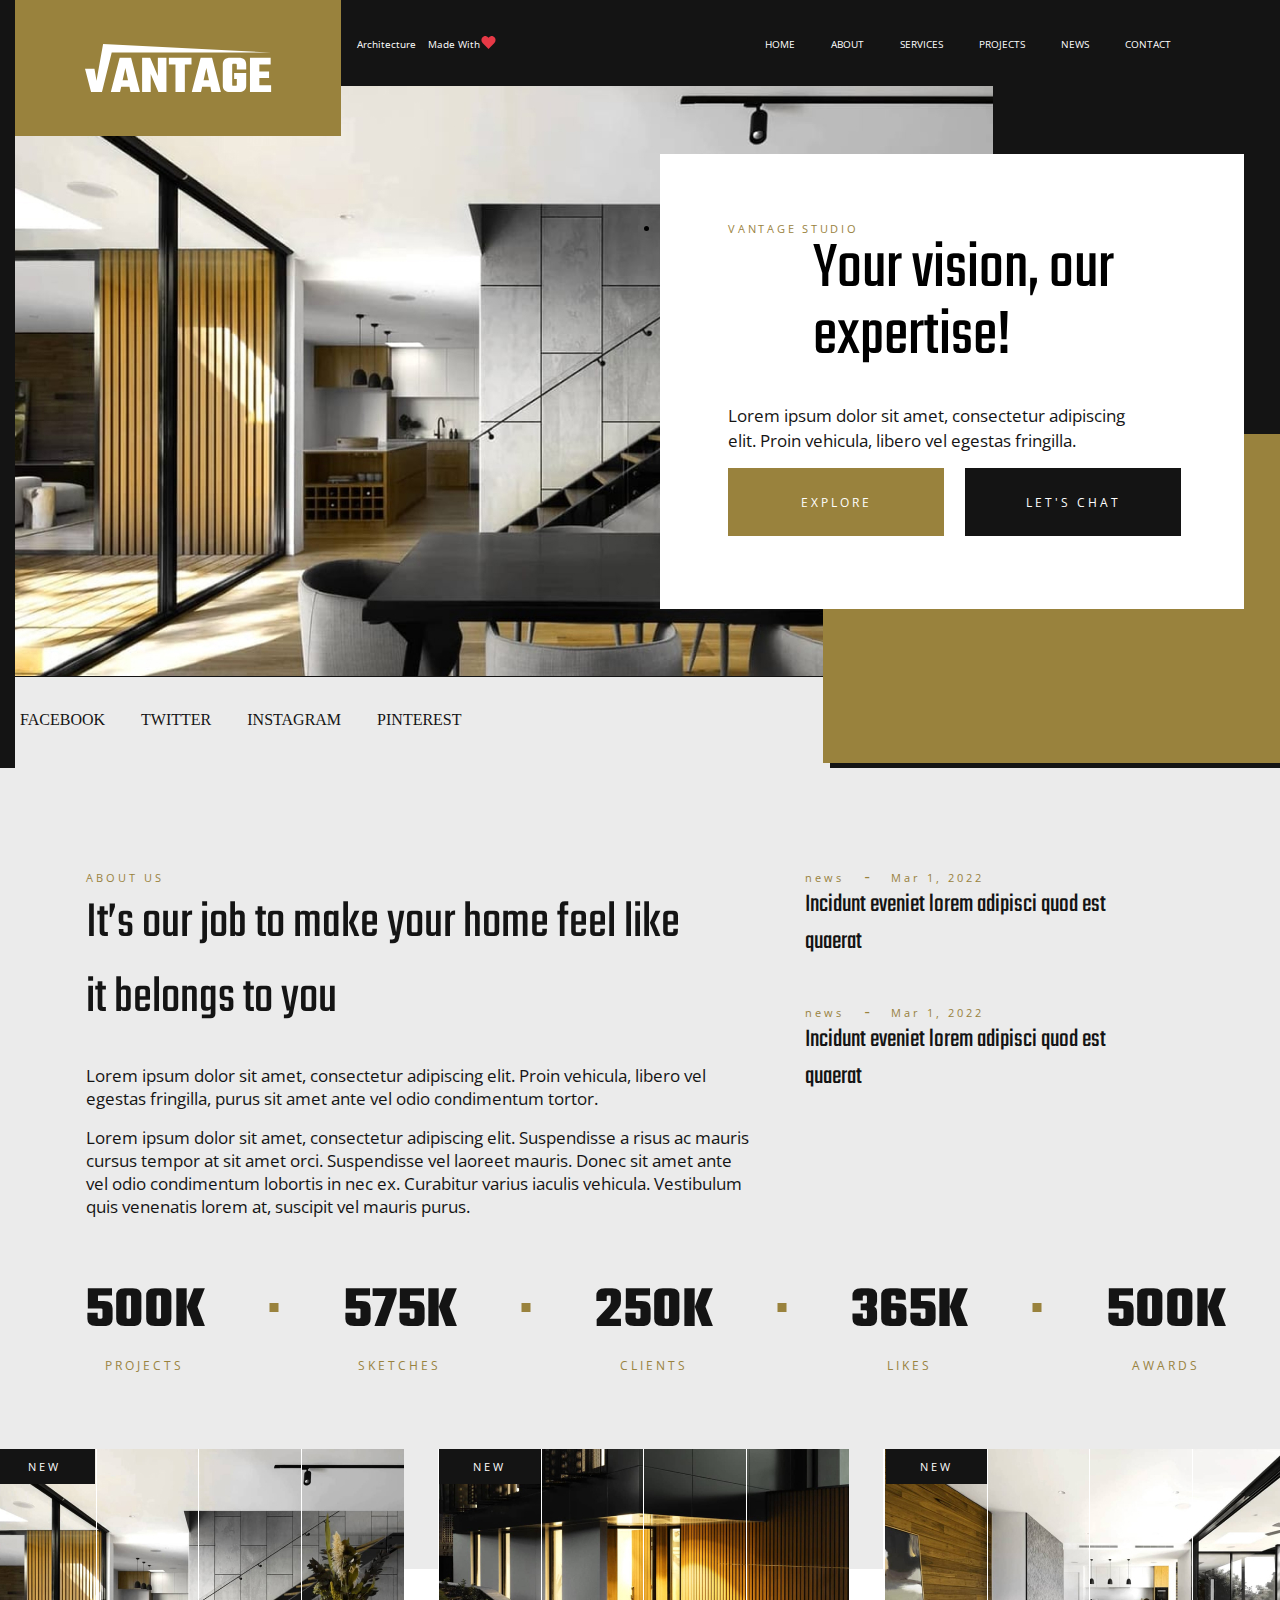
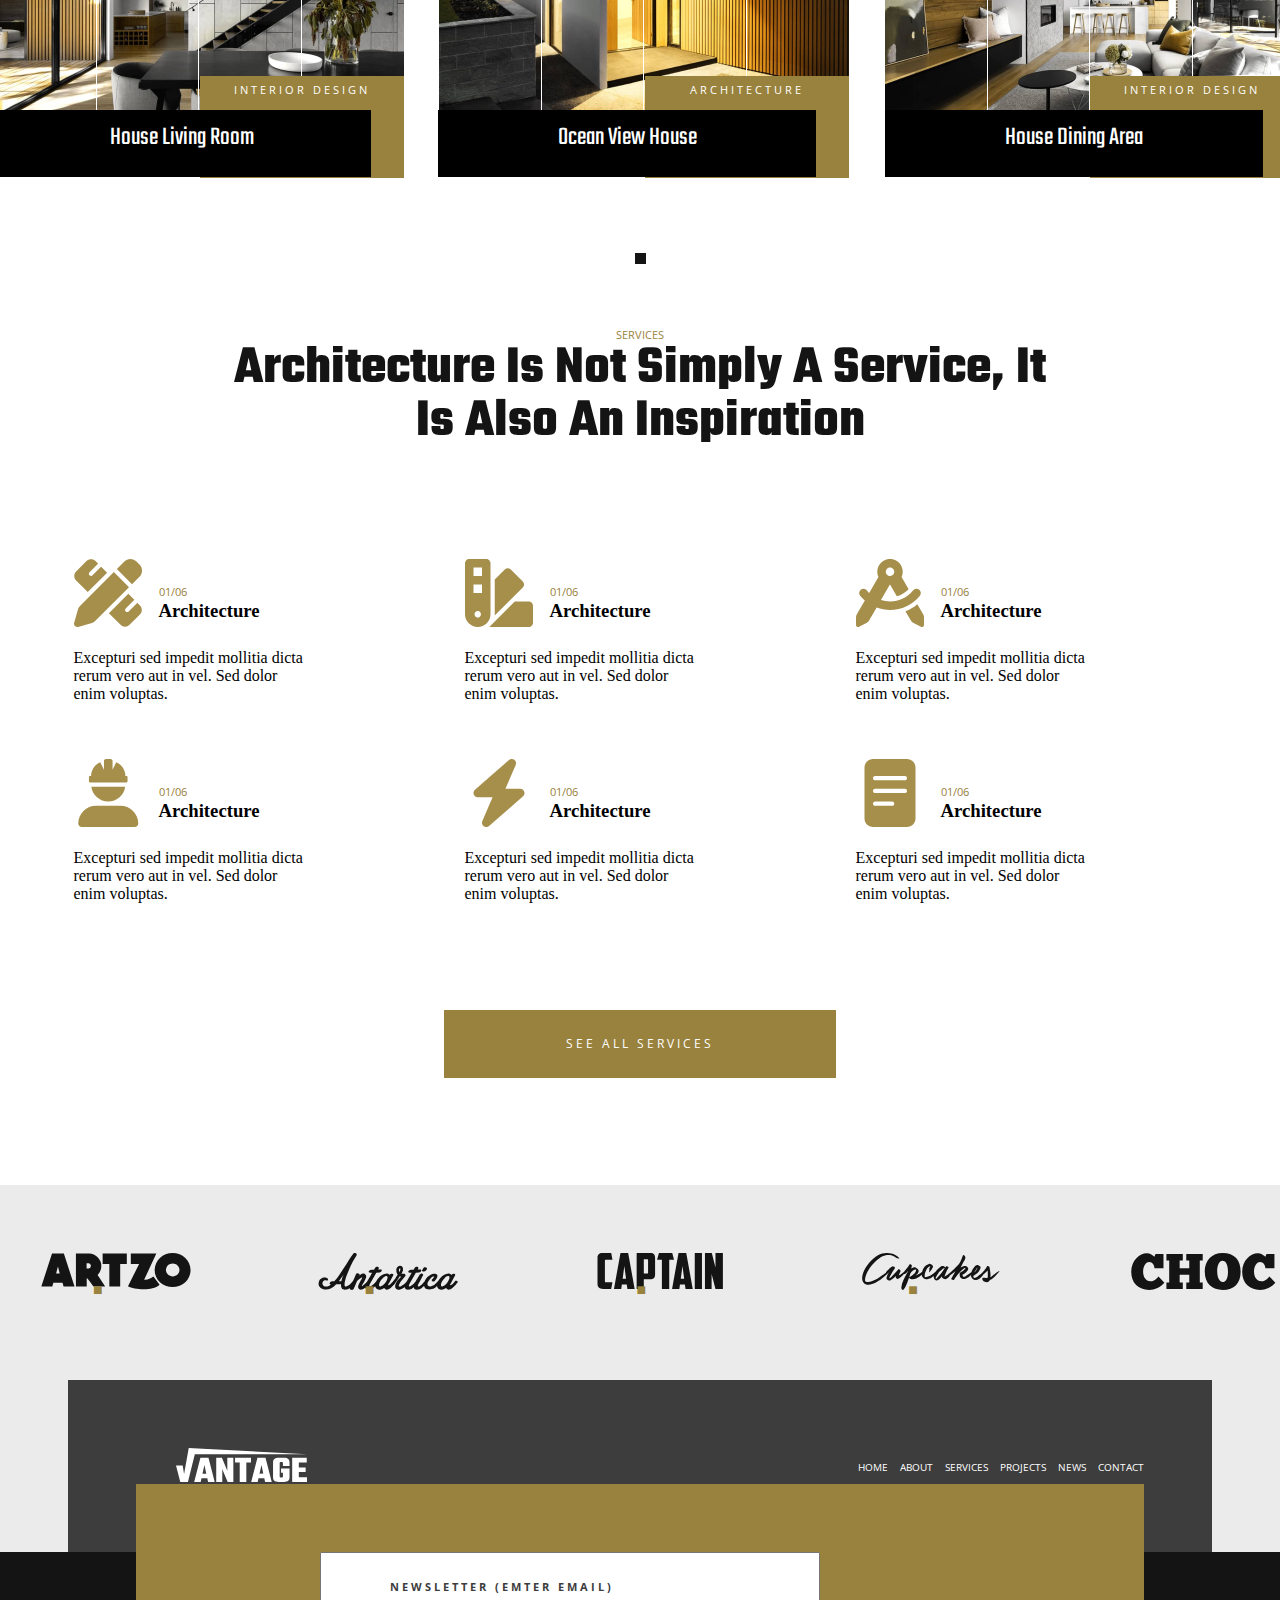
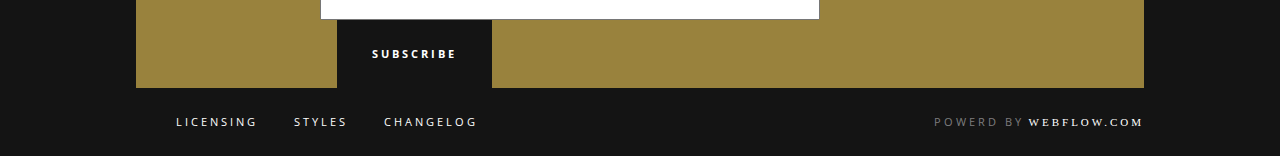
<file: index.html>
<!DOCTYPE html>
<html lang="en">

<head>
    <meta charset="UTF-8">
    <meta name="viewport" content="width=device-width, initial-scale=1.0">
    <link rel="preconnect" href="https://fonts.googleapis.com">
    <link rel="preconnect" href="https://fonts.gstatic.com" crossorigin>
    <link href="https://fonts.googleapis.com/css2?family=Open+Sans:ital,wght@0,300..800;1,300..800&display=swap"
        rel="stylesheet">
    <link rel="preconnect" href="https://fonts.googleapis.com">
    <link rel="preconnect" href="https://fonts.gstatic.com" crossorigin>
    <link href="https://fonts.googleapis.com/css2?family=Teko:wght@300..700&display=swap" rel="stylesheet">
    <link rel="stylesheet" href="style.css">
    <title>Vantage</title>
</head>

<body>
    <header>
        <svg class="vantage">
            <use href="symbol-defs.svg#icon-vantage"></use>
        </svg>
        <nav class="nav-h">
            <ul class="ul-h">
                <li><a href="">Architecture</a></li>
                <li><a href="">Made With</a>
                    <svg class="heart">
                        <use href="symbol-defs.svg#icon-heart"></use>
                    </svg>
                </li>
            </ul>
            <ul class="ul-h ul-h-2">
                <li><a href="">HOME</a></li>
                <li><a href="#about">ABOUT</a></li>
                <li><a href="#s-service">SERVICES</a></li>
                <li><a href="">PROJECTS</a></li>
                <li><a href="">NEWS</a></li>
                <li><a href="">CONTACT</a></li>
            </ul>
        </nav>
    </header>
    <main>
        <section class="s-home">
            <div>
                <div class="home-b"></div>
                <ul class="home-card">
                    <li class="white-card">
                        <p>VANTAGE STUDIO</p>
                        <h3>Your vision, our <br> expertise!</h3>
                        <p>Lorem ipsum dolor sit amet, consectetur adipiscing <br> elit. Proin vehicula, libero vel
                            egestas
                            fringilla.</p>
                        <button>EXPLORE</button>
                        <button>LET'S CHAT</button>
                    </li>
                    <li class="brown-card"></li>
                </ul>
                <ul class="ul-s-home">
                    <li><a href="">FACEBOOK</a></li>
                    <li><a href="">TWITTER</a></li>
                    <li><a href="">INSTAGRAM</a></li>
                    <li><a href="">PINTEREST</a></li>
                </ul>
            </div>
        </section>
        <section class="s-article">
            <div class="box-sa">
                <a href="" id="about">about us</a>
                <h2>It’s our job to make your home feel like <br> it belongs to you</h2>
                <p>Lorem ipsum dolor sit amet, consectetur adipiscing elit. Proin vehicula, libero vel <br> egestas
                    fringilla, purus sit amet ante vel odio condimentum tortor.</p>
                <p>Lorem ipsum dolor sit amet, consectetur adipiscing elit. Suspendisse a risus ac mauris <br> cursus
                    tempor at sit amet orci. Suspendisse vel laoreet mauris. Donec sit amet ante <br> vel odio
                    condimentum lobortis in nec ex. Curabitur varius iaculis vehicula. Vestibulum <br> quis venenatis
                    lorem at, suscipit vel mauris purus.</p>
                <ul class="number-item">
                    <li class="number-li">
                        <p>500K</p>
                        <p>projects</p>
                    </li>
                    <li class="number-li">
                        <p>575K</p>
                        <p>sketches</p>
                    </li>
                    <li class="number-li">
                        <p>250K</p>
                        <p>clients</p>
                    </li>
                    <li class="number-li">
                        <p>365K</p>
                        <p>likes</p>
                    </li>
                    <li>
                        <p>500K</p>
                        <p>awards</p>
                    </li>
                </ul>
            </div>
            <div>
                <ul class="card-sa">
                    <li><a href="">news</a>
                        <span>-</span>
                        <a href="">Mar 1, 2022</a>
                    </li>
                    <li>
                        <p>Incidunt eveniet lorem adipisci quod est <br> quaerat</p>
                    </li>
                </ul>
                <ul class="card-sa">
                    <li><a href="">news</a>
                        <span>-</span>
                        <a href="">Mar 1, 2022</a>
                    </li>
                    <li>
                        <p>Incidunt eveniet lorem adipisci quod est <br> quaerat</p>
                    </li>
                </ul>
            </div>
        </section>
        <section class="s-design">
            <ul class="design">
                <li class="design-li">
                    <p>new</p>
                    <p>Interior Design</p>
                    <h2>House Living Room</h2>
                </li>
                <li class="design-li">
                    <p>new</p>
                    <p>Architecture</p>
                    <h2>Ocean View House</h2>
                </li>
                <li class="design-li">
                    <p>new</p>
                    <p>Interior Design</p>
                    <h2>House Dining Area</h2>
                </li>
            </ul>
        </section>
        <div class="kybic"></div>
        <section class="s-service" id="s-service">
            <p>services</p>
            <h2>Architecture is not simply a service, it <br> is also an inspiration</h2>
            <ul class="secvices">
                <li class="services-card">
                    <svg>
                        <use href="symbol-defs.svg#icon-1"></use>
                    </svg>
                    <p>01/06</p>
                    <h3>Architecture</h3>
                    <p>Excepturi sed impedit mollitia dicta <br> rerum vero aut in vel. Sed dolor <br> enim voluptas.
                    </p>
                </li>
                <li class="services-card">
                    <svg>
                        <use href="symbol-defs.svg#icon-2"></use>
                    </svg>
                    <p>01/06</p>
                    <h3>Architecture</h3>
                    <p>Excepturi sed impedit mollitia dicta <br> rerum vero aut in vel. Sed dolor <br> enim voluptas.
                    </p>
                </li>
                <li class="services-card">
                    <svg>
                        <use href="symbol-defs.svg#icon-3"></use>
                    </svg>
                    <p>01/06</p>
                    <h3>Architecture</h3>
                    <p>Excepturi sed impedit mollitia dicta <br> rerum vero aut in vel. Sed dolor <br> enim voluptas.
                    </p>
                </li>
            </ul>
            <ul class="secvices">
                <li class="services-card">
                    <svg>
                        <use href="symbol-defs.svg#icon-4"></use>
                    </svg>
                    <p>01/06</p>
                    <h3>Architecture</h3>
                    <p>Excepturi sed impedit mollitia dicta <br> rerum vero aut in vel. Sed dolor <br> enim voluptas.
                    </p>
                </li>
                <li class="services-card">
                    <svg>
                        <use href="symbol-defs.svg#icon-5"></use>
                    </svg>
                    <p>01/06</p>
                    <h3>Architecture</h3>
                    <p>Excepturi sed impedit mollitia dicta <br> rerum vero aut in vel. Sed dolor <br> enim voluptas.
                    </p>
                </li>
                <li class="services-card">
                    <svg>
                        <use href="symbol-defs.svg#icon-6"></use>
                    </svg>
                    <p>01/06</p>
                    <h3>Architecture</h3>
                    <p>Excepturi sed impedit mollitia dicta <br> rerum vero aut in vel. Sed dolor <br> enim voluptas.
                    </p>
                </li>
            </ul>
            <div class="box-button">
                <button class="all-customers">see all services</button>
            </div>
        </section>
        <section class="s-customers">
            <nav>
                <ul class="ul-sponsor">
                    <li class="sponsor-li">
                        <svg class="svg-sponsor">
                            <use href="symbol-defs.svg#icon-customer-1"></use>
                        </svg>
                    </li>
                    <li class="sponsor-li">
                        <svg class="svg-sponsor">
                            <use href="symbol-defs.svg#icon-customer-2"></use>
                        </svg>
                    </li>
                    <li class="sponsor-li">
                        <svg class="svg-sponsor">
                            <use href="symbol-defs.svg#icon-customer-3"></use>
                        </svg>
                    </li>
                    <li class="sponsor-li">
                        <svg class="svg-sponsor">
                            <use href="symbol-defs.svg#icon-customer-4"></use>
                        </svg>
                    </li>
                    <li>
                        <svg class="svg-sponsor">
                            <use href="symbol-defs.svg#icon-customer-5"></use>
                        </svg>
                    </li>
                </ul>
            </nav>
        </section>
    </main>
    <footer>
        <section class="s-nav">
            <ul>
                <li class="name-li">
                    <svg class="li-vantage">
                        <use href="symbol-defs.svg#icon-vantage"></use>
                    </svg>
                </li>
                <nav class="f-nav">
                    <ul class="ul-f">
                        <li><a href="">HOME</a></li>
                        <li><a href="#about">ABOUT</a></li>
                        <li><a href="#s-service">SERVICES</a></li>
                        <li><a href="">PROJECTS</a></li>
                        <li><a href="">NEWS</a></li>
                        <li><a href="">CONTACT</a></li>
                    </ul>
                </nav>
            </ul>
        </section>
        <section class="s-email">
            <ul>
                <li>
                    <label for="email">
                    <input type="email" class="email" placeholder="Newsletter (Emter Email)" required>
                    <button class="email-button">Subscribe</button>
                </li>
            </ul>
        </section>
        <section class="s-author">
            <ul class="author-ul">
                <li><a href="">licensing</a></li>
                <li><a href="">styles</a></li>
                <li><a href="">changelog</a></li>
            </ul>
            <ul class="powered">
                <li><p>powerd by</p></li>
                <li><a href="https://webflow.com/">webflow.com</a></li>
            </ul>
        </section>
    </footer>
</body>

</html>
</file>
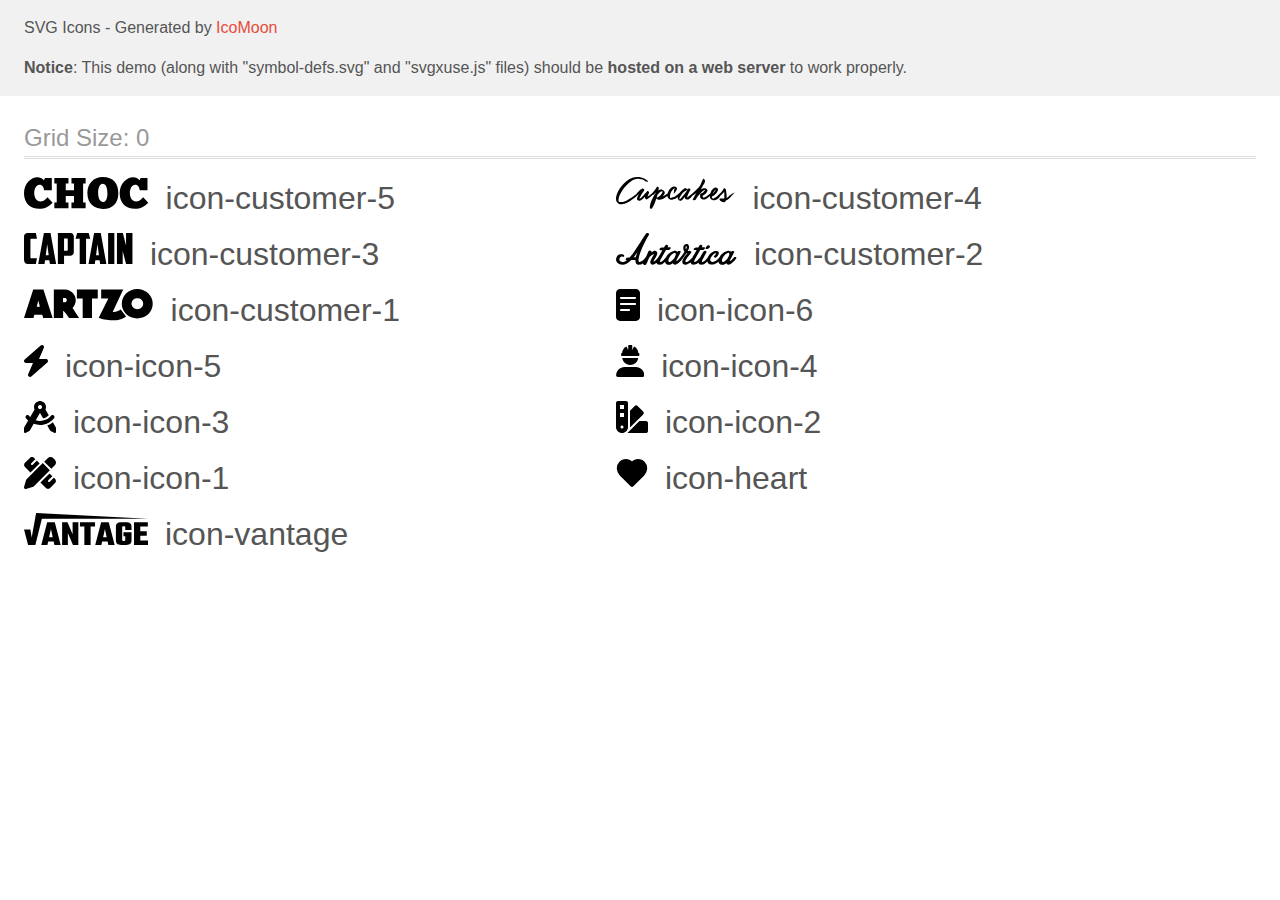
<file: icomoon (3)/demo-external-svg.html>
<!doctype html>
<html>
<head>
    <title>IcoMoon - SVG Icons</title>
    <meta charset="utf-8">
    <meta name="viewport" content="width=device-width, initial-scale=1">
    <link rel="stylesheet" href="demo-files/demo.css">
    <link rel="stylesheet" href="style.css">
</head>
<body>
<header class="bgc1 clearfix">
<div class="mhl">
    <p>SVG Icons - Generated by <a href="https://icomoon.io/app">IcoMoon</a></p><p><strong>Notice</strong>: This demo (along with "symbol-defs.svg" and "svgxuse.js" files) should be <b>hosted on a web server</b> to work properly.</p>
</div>
</header>
    <div class="clearfix mhl ptl">
        <h1 class="mvm mtn fgc1">Grid Size: 0</h1>
        <div class="glyph fs1">
            <div class="clearfix pbs">
                <svg class="icon icon-customer-5"><use xlink:href="symbol-defs.svg#icon-customer-5"></use></svg><span class="name"> icon-customer-5</span>
            </div>
        </div>
        <div class="glyph fs1">
            <div class="clearfix pbs">
                <svg class="icon icon-customer-4"><use xlink:href="symbol-defs.svg#icon-customer-4"></use></svg><span class="name"> icon-customer-4</span>
            </div>
        </div>
        <div class="glyph fs1">
            <div class="clearfix pbs">
                <svg class="icon icon-customer-3"><use xlink:href="symbol-defs.svg#icon-customer-3"></use></svg><span class="name"> icon-customer-3</span>
            </div>
        </div>
        <div class="glyph fs1">
            <div class="clearfix pbs">
                <svg class="icon icon-customer-2"><use xlink:href="symbol-defs.svg#icon-customer-2"></use></svg><span class="name"> icon-customer-2</span>
            </div>
        </div>
        <div class="glyph fs1">
            <div class="clearfix pbs">
                <svg class="icon icon-customer-1"><use xlink:href="symbol-defs.svg#icon-customer-1"></use></svg><span class="name"> icon-customer-1</span>
            </div>
        </div>
        <div class="glyph fs1">
            <div class="clearfix pbs">
                <svg class="icon icon-icon-6"><use xlink:href="symbol-defs.svg#icon-icon-6"></use></svg><span class="name"> icon-icon-6</span>
            </div>
        </div>
        <div class="glyph fs1">
            <div class="clearfix pbs">
                <svg class="icon icon-icon-5"><use xlink:href="symbol-defs.svg#icon-icon-5"></use></svg><span class="name"> icon-icon-5</span>
            </div>
        </div>
        <div class="glyph fs1">
            <div class="clearfix pbs">
                <svg class="icon icon-icon-4"><use xlink:href="symbol-defs.svg#icon-icon-4"></use></svg><span class="name"> icon-icon-4</span>
            </div>
        </div>
        <div class="glyph fs1">
            <div class="clearfix pbs">
                <svg class="icon icon-icon-3"><use xlink:href="symbol-defs.svg#icon-icon-3"></use></svg><span class="name"> icon-icon-3</span>
            </div>
        </div>
        <div class="glyph fs1">
            <div class="clearfix pbs">
                <svg class="icon icon-icon-2"><use xlink:href="symbol-defs.svg#icon-icon-2"></use></svg><span class="name"> icon-icon-2</span>
            </div>
        </div>
        <div class="glyph fs1">
            <div class="clearfix pbs">
                <svg class="icon icon-icon-1"><use xlink:href="symbol-defs.svg#icon-icon-1"></use></svg><span class="name"> icon-icon-1</span>
            </div>
        </div>
        <div class="glyph fs1">
            <div class="clearfix pbs">
                <svg class="icon icon-heart"><use xlink:href="symbol-defs.svg#icon-heart"></use></svg><span class="name"> icon-heart</span>
            </div>
        </div>
        <div class="glyph fs1">
            <div class="clearfix pbs">
                <svg class="icon icon-vantage"><use xlink:href="symbol-defs.svg#icon-vantage"></use></svg><span class="name"> icon-vantage</span>
            </div>
        </div>
  </div>
<script defer src="svgxuse.js"></script>
</body>
</html>
</file>
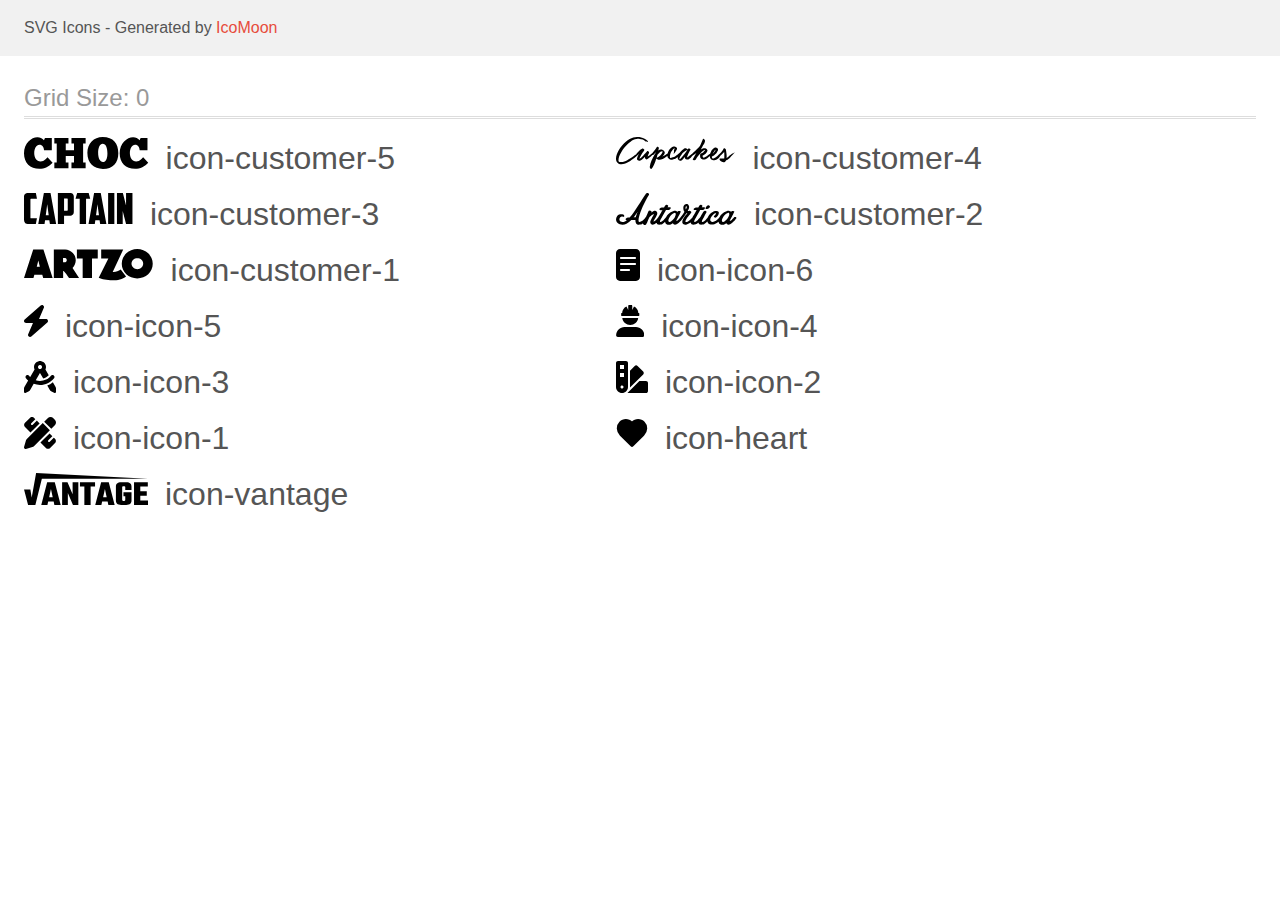
<file: icomoon (3)/demo.html>
<!doctype html>
<html>
<head>
    <title>IcoMoon - SVG Icons</title>
    <meta charset="utf-8">
    <meta name="viewport" content="width=device-width, initial-scale=1">
    <link rel="stylesheet" href="demo-files/demo.css">
    <link rel="stylesheet" href="style.css">
</head>
<body>
<svg aria-hidden="true" style="position: absolute; width: 0; height: 0; overflow: hidden;" version="1.1" xmlns="http://www.w3.org/2000/svg" xmlns:xlink="http://www.w3.org/1999/xlink">
<defs>
<symbol id="icon-customer-5" viewBox="0 0 125 32">
<path d="M28.675 25.78c-1.651 1.89-3.685 3.413-5.967 4.469s-4.763 1.622-7.28 1.661c-9.267 0-15.428-5.91-15.428-15.61 0-10 7.558-16 13.287-16 1.281-0.067 2.56 0.17 3.731 0.692s2.2 1.313 3.003 2.308l1.005-2.43h6.865v12.3h-7.789c-0.131-2.82-1.528-5.47-4.634-5.47s-5.196 3.87-5.196 8.6c0 4.31 2.231 8.18 6.382 8.18 3.669 0 6.553-3.83 6.945-4.26l5.076 5.56zM44.596 0.83v5.74h-2.714v6.56h8.302v-6.56h-2.573v-5.74h14.202v5.74h-2.513v18.91h2.513v5.74h-14.202v-5.74h2.573v-6.57h-8.302v6.57h2.714v5.74h-14.172v-5.74h2.412v-18.91h-2.412v-5.74h14.172zM63.562 15.83c0-9.35 6.302-15.83 15.348-15.83 10.715 0 15.7 6.39 15.7 16.17s-5.518 15.83-15.398 15.83c-9.136 0-15.649-5.26-15.649-16.13v-0.040zM83.664 16.13c0-5.26-1.437-9.47-4.804-9.47-2.674 0-4.503 3.78-4.503 9.17 0 5.7 2.010 9.3 4.845 9.3s4.473-3.56 4.473-8.96l-0.010-0.040zM124.632 25.78c-1.651 1.89-3.685 3.413-5.967 4.469s-4.763 1.622-7.28 1.661c-9.267 0-15.428-5.91-15.428-15.61 0-10 7.559-16 13.288-16 1.282-0.067 2.56 0.17 3.731 0.692s2.2 1.313 3.004 2.308l1.005-2.43h6.865v12.3h-7.83c-0.131-2.82-1.528-5.47-4.633-5.47s-5.197 3.87-5.197 8.6c0 4.31 2.232 8.18 6.382 8.18 3.669 0 6.553-3.83 6.946-4.26l5.116 5.56z"></path>
</symbol>
<symbol id="icon-customer-4" viewBox="0 0 120 32">
<path d="M31.876 4.068c0.281 0.31 0.362 0.55 0.251 0.73s-0.352 0.16-0.713 0c-0.348-0.183-0.732-0.289-1.125-0.31-0.343 0.007-0.677-0.115-0.934-0.34-0.728-0.721-1.601-1.28-2.562-1.64-0.994-0.382-2.041-0.611-3.105-0.68-1.067-0.080-2.14-0.030-3.195 0.15-0.98 0.157-1.936 0.439-2.844 0.84-1.073 0.499-2.085 1.12-3.015 1.85-1.178 0.878-2.293 1.837-3.336 2.87-1.161 1.116-2.248 2.305-3.256 3.56-1.020 1.286-1.947 2.643-2.773 4.060-0.803 1.333-1.475 2.74-2.010 4.2-0.475 1.318-0.739 2.701-0.784 4.1-0.021 0.338 0.075 0.673 0.271 0.95 0.184 0.232 0.427 0.411 0.703 0.52 0.304 0.109 0.622 0.173 0.945 0.19 0.305 0.015 0.61 0.015 0.914 0 1.030-0.106 2.042-0.338 3.015-0.69 1.016-0.357 2.006-0.781 2.964-1.27 0.978-0.5 1.902-1.030 2.773-1.59 0.884-0.55 1.688-1.090 2.412-1.61s1.367-1 1.919-1.39 0.955-0.7 1.236-0.88c0.42-0.304 0.889-0.534 1.387-0.68 0.358-0.045 0.701-0.168 1.005-0.36l1.286-0.82c0.301-0.17 0.482-0.22 0.533-0.15s0 0.23-0.261 0.46c-1.075 1.14-2.201 2.23-3.376 3.25s-2.371 2-3.587 3c-0.74 0.577-1.508 1.118-2.301 1.62-0.914 0.591-1.86 1.132-2.834 1.62-0.977 0.483-1.984 0.904-3.015 1.26-0.913 0.324-1.874 0.497-2.844 0.51-0.89 0.032-1.778-0.125-2.603-0.46-0.68-0.285-1.278-0.736-1.738-1.31-0.456-0.559-0.797-1.201-1.005-1.89-0.194-0.714-0.285-1.451-0.271-2.19 0.048-1.478 0.34-2.937 0.864-4.32 0.563-1.565 1.283-3.069 2.15-4.49 0.919-1.512 1.961-2.947 3.115-4.29 1.141-1.328 2.38-2.568 3.708-3.71 1.193-1.024 2.478-1.938 3.839-2.73 1.133-0.701 2.366-1.227 3.658-1.56 1.241-0.257 2.501-0.404 3.768-0.44 2.626-0.084 5.232 0.49 7.577 1.67 1.195 0.608 2.276 1.416 3.195 2.39zM20.481 19.118c-0.199 0.178-0.411 0.342-0.633 0.49-0.090 0-0.131 0-0.121-0.050 0.037-0.136 0.091-0.267 0.161-0.39 0.079-0.139 0.149-0.283 0.211-0.43 0.188-0.461 0.326-0.94 0.412-1.43 0.033-0.369 0.181-0.718 0.422-1l0.734-0.86c0.332-0.39 0.724-0.82 1.186-1.28 0.491-0.483 1.008-0.941 1.547-1.37 0.554-0.438 1.149-0.819 1.779-1.14 0.123-0.065 0.257-0.103 0.396-0.114s0.277 0.008 0.408 0.054c0.29 0.084 0.562 0.22 0.804 0.4 0.219 0.163 0.401 0.371 0.533 0.61 0.056 0.085 0.085 0.184 0.085 0.285s-0.030 0.2-0.085 0.285c-0.339 0.631-0.715 1.242-1.125 1.83-0.502 0.7-1.005 1.44-1.497 2.23s-0.945 1.59-1.357 2.4c-0.368 0.714-0.648 1.469-0.834 2.25 0.7-0.398 1.353-0.871 1.949-1.41 0.683-0.61 1.357-1.28 2.010-2s1.316-1.46 2.010-2.21l1.779-2.080c0.071-0.104 0.174-0.183 0.294-0.222s0.25-0.039 0.369 0.002c0.277 0.078 0.53 0.226 0.734 0.43 0.214 0.222 0.375 0.488 0.472 0.78 0.055 0.126 0.084 0.262 0.084 0.4s-0.029 0.274-0.084 0.4c-0.6 1.139-1.075 2.339-1.417 3.58 0.856-0.5 1.678-1.054 2.462-1.66 0.794-0.61 1.417-1.080 1.879-1.41 0.14-0.096 0.292-0.173 0.452-0.23l0.502-0.15c0.209-0.063 0.414-0.14 0.613-0.23 0.234-0.1 0.516-0.24 0.844-0.42 0.432-0.23 0.663-0.3 0.683-0.23s-0.11 0.27-0.422 0.57c-0.563 0.56-1.156 1.16-1.799 1.79s-1.286 1.25-1.949 1.85c-0.663 0.6-1.316 1.16-2.010 1.68-0.56 0.469-1.166 0.881-1.809 1.23-0.091 0.055-0.194 0.089-0.3 0.099s-0.213-0.003-0.313-0.039c-0.236-0.064-0.46-0.166-0.663-0.3-0.21-0.132-0.394-0.301-0.543-0.5-0.128-0.156-0.202-0.349-0.211-0.55-0.040-0.406-0.033-0.816 0.020-1.22-0.663 0.69-1.357 1.34-2.080 2-0.763 0.643-1.576 1.225-2.432 1.74-0.281 0.134-0.595 0.186-0.904 0.15-0.403-0.029-0.801-0.106-1.186-0.23-0.365-0.124-0.705-0.31-1.005-0.55-0.138-0.114-0.249-0.258-0.324-0.421s-0.112-0.34-0.108-0.519c-0.025-0.437 0.033-0.875 0.171-1.29 0.151-0.486 0.329-0.963 0.533-1.43 0.221-0.5 0.462-1 0.734-1.47l0.744-1.37c-0.482 0.46-0.955 0.91-1.417 1.37s-0.955 0.92-1.387 1.3zM39.915 15.268c-0.633 0.74-1.226 1.38-1.728 1.94-0.32 0.408-0.754 0.714-1.246 0.88-0.211 0.013-0.422 0.013-0.633 0-0.235 0.013-0.464 0.085-0.663 0.21-0.305 0.145-0.589 0.33-0.844 0.55-0.243 0.205-0.498 0.396-0.764 0.57-0.181 0.12-0.211 0.070-0.101-0.13s0.523-0.74 1.206-1.6c1.105-1.373 2.171-2.707 3.195-4 0.954-1.209 1.843-2.467 2.663-3.77 0.061-0.079 0.145-0.137 0.24-0.168s0.197-0.031 0.293-0.002c0.236 0.053 0.463 0.14 0.673 0.26 0.249 0.117 0.471 0.284 0.653 0.49 0.181 0.21 0.261 0.38 0.231 0.53-0.131 0.41-0.241 0.81-0.342 1.2s-0.191 0.8-0.271 1.2c0.775-0.536 1.667-0.879 2.603-1 0.495-0.048 0.994 0.046 1.437 0.27 0.464 0.22 0.891 0.51 1.266 0.86 0.345 0.313 0.64 0.678 0.874 1.080 0.189 0.281 0.29 0.612 0.291 0.95-0.041 0.813-0.336 1.592-0.844 2.23-0.516 0.651-1.137 1.212-1.839 1.66 0.813-0.261 1.6-0.596 2.351-1 0.633-0.36 1.166-0.68 1.608-1s0.824-0.55 1.136-0.76c0.269-0.203 0.582-0.34 0.914-0.4 0.127-0.012 0.255-0.012 0.382 0 0.112-0.004 0.221-0.031 0.322-0.080 0.145-0.068 0.28-0.156 0.402-0.26l0.653-0.54c0.181-0.17 0.291-0.23 0.342-0.17s0.050 0.12 0 0.17c-0.577 0.919-1.251 1.774-2.010 2.55-0.8 0.838-1.678 1.598-2.623 2.27-0.93 0.661-1.923 1.231-2.964 1.7-0.978 0.436-2.019 0.716-3.085 0.83-0.234 0.020-0.469-0.004-0.693-0.070-0.341-0.083-0.676-0.187-1.005-0.31-0.314-0.115-0.615-0.267-0.894-0.45-0.224-0.134-0.414-0.319-0.553-0.54l-0.161 0.42c-0.301 0.84-0.613 1.7-0.914 2.57s-0.643 1.75-1.005 2.63c-0.362 0.865-0.771 1.71-1.226 2.53-0.436 0.801-0.955 1.555-1.547 2.25-0.070 0.073-0.157 0.127-0.254 0.157s-0.2 0.034-0.299 0.013c-0.248-0.052-0.471-0.186-0.633-0.38-0.22-0.25-0.384-0.543-0.482-0.86-0.114-0.396-0.145-0.812-0.090-1.22 0.271-2.042 0.851-4.031 1.718-5.9 0.933-2.067 1.969-4.086 3.105-6.050 0.121-0.23 0.261-0.46 0.402-0.69 0.132-0.224 0.277-0.441 0.432-0.65l0.322-0.97zM46.687 14.318c-1.075 0.029-2.107 0.424-2.924 1.12-0.831 0.702-1.558 1.516-2.16 2.42-0.127 0.507-0.248 0.997-0.362 1.47-0.121 0.47-0.251 1-0.402 1.46l0.221-0.11c0.616-0.272 1.202-0.607 1.748-1 0.659-0.442 1.278-0.94 1.849-1.49 0.581-0.541 1.078-1.165 1.477-1.85 0.373-0.607 0.565-1.308 0.553-2.020zM54.264 20.908c0.928-0.033 1.844-0.215 2.713-0.54 0.897-0.331 1.761-0.742 2.582-1.23 0.826-0.494 1.618-1.042 2.372-1.64 0.754-0.6 1.437-1.16 2.010-1.7 0.059-0.062 0.131-0.111 0.211-0.144s0.165-0.048 0.252-0.046c0.121 0 0.1 0.18-0.080 0.46-0.286 0.473-0.499 0.985-0.633 1.52-0.041 0.332-0.166 0.648-0.362 0.92-0.259 0.311-0.534 0.608-0.824 0.89-0.369 0.363-0.766 0.697-1.186 1-0.442 0.34-0.914 0.67-1.397 1-0.457 0.296-0.946 0.541-1.457 0.73-0.444 0.186-0.905 0.33-1.377 0.43-0.501 0.12-1.013 0.19-1.527 0.21-0.401-0.016-0.796-0.104-1.166-0.26-0.455-0.183-0.881-0.428-1.266-0.73-0.371-0.296-0.708-0.631-1.005-1-0.257-0.277-0.422-0.626-0.472-1-0.133-1.184-0.054-2.383 0.231-3.54 0.266-1.053 0.682-2.064 1.236-3 0.524-0.891 1.204-1.68 2.010-2.33 0.789-0.644 1.687-1.142 2.653-1.47 0.349-0.114 0.726-0.114 1.075 0 0.411 0.132 0.803 0.317 1.166 0.55 0.342 0.222 0.65 0.491 0.914 0.8 0.21 0.225 0.338 0.514 0.362 0.82-0.007 0.349-0.096 0.692-0.261 1-0.199 0.404-0.424 0.795-0.673 1.17-0.261 0.4-0.563 0.82-0.874 1.25l-0.904 1.22c-0.281 0.36-0.482 0.48-0.613 0.38s-0.11-0.37 0-0.8c0.101-0.28 0.171-0.5 0.211-0.66 0.036-0.144 0.057-0.292 0.060-0.44 0.002-0.123-0.018-0.245-0.060-0.36-0.042-0.131-0.075-0.265-0.1-0.4-0.019-0.195 0.002-0.393 0.060-0.58 0.071-0.218 0.155-0.432 0.251-0.64 0.1-0.23 0.201-0.47 0.301-0.73 0.104-0.258 0.181-0.526 0.231-0.8-0.773 0.313-1.462 0.803-2.010 1.43-0.661 0.729-1.216 1.547-1.648 2.43-0.469 0.926-0.807 1.912-1.005 2.93-0.208 0.956-0.208 1.944 0 2.9zM65.519 13.908c0.65-0.639 1.345-1.23 2.080-1.77 0.493-0.369 1.053-0.64 1.648-0.8 0.465-0.121 0.957-0.082 1.397 0.11 0.507 0.243 0.961 0.582 1.336 1l0.583-0.87c0.072-0.091 0.17-0.158 0.282-0.192s0.23-0.033 0.341 0.002c0.304 0.047 0.593 0.164 0.844 0.34 0.25 0.16 0.46 0.376 0.613 0.63 0.071 0.090 0.109 0.201 0.109 0.315s-0.039 0.225-0.109 0.315c-0.253 0.35-0.482 0.718-0.683 1.1-0.332 0.58-0.683 1.25-1.005 2s-0.703 1.49-1.005 2.23c-0.263 0.574-0.465 1.174-0.603 1.79-0.017 0.062-0.017 0.128 0 0.19v0.23c0.522-0.298 1.022-0.632 1.497-1 0.553-0.4 1.105-0.81 1.638-1.23l1.517-1.2 1.085-0.88c0.167-0.129 0.349-0.236 0.543-0.32 0.147-0.065 0.298-0.122 0.452-0.17l0.502-0.18c0.217-0.081 0.423-0.189 0.613-0.32 0.151-0.1 0.261-0.13 0.322-0.090s0 0.14-0.090 0.32c-1.005 1.32-2.010 2.6-3.175 3.85-0.312 0.33-0.653 0.71-1.005 1.14-0.383 0.426-0.799 0.821-1.246 1.18-0.423 0.34-0.893 0.616-1.397 0.82-0.478 0.19-1.006 0.211-1.497 0.060-0.704-0.099-1.345-0.455-1.799-1-0.279-0.5-0.348-1.090-0.191-1.64-0.475 0.692-0.985 1.36-1.527 2-0.416 0.525-0.919 0.974-1.487 1.33-1.738 1-3.015 0.67-3.909-1.1-0.199-0.437-0.301-0.911-0.301-1.39-0.016-0.658 0.093-1.313 0.322-1.93 0.273-0.797 0.641-1.56 1.095-2.27 0.631-0.954 1.373-1.83 2.211-2.61v0.010zM66.051 20.158c0.991-1.073 1.943-2.203 2.854-3.39 0.904-1.2 1.769-2.4 2.582-3.62-0.433-0.028-0.863 0.084-1.226 0.32-0.502 0.299-0.983 0.633-1.437 1-0.472 0.37-0.904 0.73-1.296 1.090-0.28 0.233-0.542 0.487-0.784 0.76-0.315 0.36-0.65 0.81-1.005 1.35-0.392 0.55-0.764 1.11-1.105 1.7-0.321 0.523-0.596 1.071-0.824 1.64-0.195 0.347-0.249 0.755-0.151 1.14 0.151 0.23 0.392 0.17 0.744-0.17l1.648-1.82zM94.791 16.388c0.134-0.073 0.275-0.134 0.422-0.18l0.402-0.11 0.493-0.17c0.19-0.080 0.432-0.19 0.713-0.34s0.522-0.28 0.573-0.21 0 0.23-0.312 0.51c-0.512 0.63-1.115 1.32-1.829 2.060s-1.457 1.41-2.221 2.060c-0.714 0.61-1.47 1.171-2.261 1.68-0.585 0.405-1.249 0.685-1.949 0.82-0.815 0.127-1.65 0.026-2.411-0.29-0.645-0.216-1.197-0.642-1.568-1.21-0.264-0.476-0.412-1.007-0.432-1.55-0.051-0.596-0.051-1.194 0-1.79 0.027-0.243 0.124-0.474 0.279-0.663s0.361-0.331 0.595-0.407c0.389-0.177 0.768-0.374 1.136-0.59 0.43-0.258 0.84-0.549 1.225-0.87 0.386-0.344 0.739-0.723 1.055-1.13 0.328-0.351 0.579-0.767 0.733-1.22-0.826 0.256-1.594 0.67-2.261 1.22-0.691 0.528-1.342 1.107-1.949 1.73-0.627 0.636-1.22 1.304-1.779 2-0.603 0.75-1.156 1.46-1.668 2.15s-0.945 1.29-1.296 1.83c-0.352 0.54-0.593 0.87-0.693 1-0.083 0.143-0.196 0.266-0.331 0.36s-0.29 0.16-0.453 0.19c-0.314 0.053-0.635 0.038-0.943-0.045s-0.592-0.231-0.836-0.435c-0.090-0.061-0.155-0.152-0.182-0.257s-0.017-0.216 0.031-0.313l3.597-6.47c-0.692 0.66-1.42 1.281-2.181 1.86-0.768 0.585-1.574 1.119-2.412 1.6-0.311 0.2-0.613 0.39-0.924 0.55s-0.543 0.29-0.703 0.37c-0.161 0.080-0.251 0.080-0.251 0s0.141-0.23 0.422-0.51c0.505-0.491 0.972-1.019 1.397-1.58 0.279-0.367 0.505-0.771 0.673-1.2 0.187-0.493 0.511-0.923 0.935-1.24l2.010-1.81c0.764-0.71 1.588-1.53 2.472-2.45 0.921-0.989 1.758-2.053 2.502-3.18 0.482-1 1.005-2 1.396-3.070s0.835-2.080 1.246-3.080c0.070-0.18 0.221-0.24 0.452-0.19 0.269 0.068 0.515 0.206 0.713 0.4 0.253 0.226 0.47 0.489 0.643 0.78 0.205 0.291 0.294 0.647 0.251 1-0.025 0.416-0.11 0.827-0.251 1.22-0.131 0.4-0.296 0.788-0.493 1.16-0.166 0.351-0.365 0.686-0.593 1-0.201 0.27-0.371 0.48-0.503 0.63-0.221 0.51-0.422 1-0.593 1.32s-0.331 0.71-0.512 1-0.362 0.68-0.533 1c-0.17 0.32-0.402 0.78-0.653 1.26 0.616-0.382 1.261-0.716 1.929-1 0.701-0.269 1.451-0.385 2.2-0.34 0.276 0.015 0.544 0.094 0.784 0.23 0.322 0.153 0.62 0.352 0.884 0.59 0.264 0.237 0.485 0.518 0.653 0.83 0.16 0.286 0.206 0.621 0.131 0.94-0.153 0.526-0.387 1.025-0.694 1.48-0.333 0.518-0.724 0.998-1.165 1.43-0.452 0.42-0.947 0.792-1.477 1.11-0.492 0.333-1.017 0.614-1.567 0.84-0.055 0.399 0.038 0.804 0.261 1.14 0.231 0.38 0.412 0.69 0.542 0.92 0.671-0.142 1.313-0.396 1.899-0.75 0.704-0.41 1.387-0.87 2.071-1.35s1.286-0.94 1.848-1.37c0.406-0.343 0.844-0.648 1.307-0.91v0.010zM101.181 15.548c-0.305 0.439-0.642 0.856-1.005 1.25-0.413 0.43-0.853 0.834-1.316 1.21-0.436 0.368-0.899 0.702-1.386 1-0.389 0.26-0.817 0.459-1.267 0.59 0 0.281 0.020 0.562 0.061 0.84 0.026 0.247 0.112 0.484 0.251 0.69 0.072 0.147 0.188 0.269 0.332 0.349s0.308 0.116 0.472 0.101c0.351-0.033 0.693-0.135 1.005-0.3 0.645-0.328 1.263-0.705 1.848-1.13 0.645-0.454 1.267-0.941 1.859-1.46 0.612-0.54 1.206-1.090 1.779-1.66s1.105-1.11 1.587-1.62c0.201-0.2 0.352-0.27 0.442-0.21s0.081 0.19 0 0.37c-0.241 0.531-0.453 1.075-0.633 1.63-0.141 0.46-0.261 0.84-0.361 1.15-0.104 0.303-0.253 0.59-0.442 0.85-0.278 0.42-0.583 0.821-0.915 1.2-0.397 0.463-0.827 0.897-1.287 1.3-0.479 0.427-1.012 0.79-1.587 1.080-0.571 0.292-1.19 0.479-1.828 0.55-0.681 0.081-1.373-0.008-2.010-0.26-0.842-0.274-1.556-0.843-2.009-1.6-0.401-0.709-0.619-1.506-0.633-2.32-0.024-0.876 0.106-1.748 0.381-2.58 0.252-0.826 0.589-1.623 1.005-2.38 0.213-0.384 0.455-0.752 0.723-1.1 0.31-0.414 0.645-0.808 1.005-1.18 0.339-0.365 0.708-0.699 1.106-1 0.319-0.248 0.696-0.413 1.095-0.48 0.467-0.005 0.926 0.109 1.336 0.33 0.431 0.186 0.831 0.435 1.186 0.74 0.264 0.268 0.415 0.625 0.422 1 0.027 0.365-0.031 0.731-0.171 1.070-0.148 0.347-0.327 0.682-0.532 1l-0.513 0.98zM96.971 16.868c0.619-0.599 1.187-1.248 1.699-1.94 0.529-0.703 0.962-1.473 1.286-2.29-0.267 0.183-0.507 0.401-0.713 0.65-0.241 0.278-0.463 0.572-0.664 0.88-0.211 0.3-0.402 0.6-0.573 0.89s-0.322 0.53-0.422 0.71l-0.613 1.1zM118.203 15.868c0.413-0.3 0.643-0.43 0.694-0.36s-0.091 0.28-0.422 0.66c-0.613 0.74-1.246 1.48-1.91 2.21s-1.326 1.43-2.009 2.080c-0.634 0.616-1.305 1.194-2.010 1.73-0.611 0.472-1.289 0.856-2.009 1.14-0.201 0.535-0.558 0.999-1.025 1.332s-1.023 0.52-1.598 0.538c-0.584 0.019-1.165-0.083-1.708-0.3-0.586-0.223-1.12-0.563-1.568-1-0.142-0.154-0.27-0.322-0.381-0.5-0.125-0.198-0.221-0.413-0.281-0.64-0.069-0.209-0.088-0.432-0.061-0.65 0.018-0.108 0.057-0.212 0.115-0.305s0.136-0.173 0.227-0.235c0.136-0.11 0.307-0.17 0.482-0.17 0.211 0 0.443 0 0.684 0s0.472 0 0.693 0.080l0.513 0.090c0.361 0 0.693 0 1.005 0 0.313 0.002 0.627-0.021 0.935-0.070 0.080-0.381 0.121-0.77 0.12-1.16v-1.070c0-0.69 0-1.38 0-2.080s-0.1-1.4-0.171-2.11c-0.922 0.992-1.898 1.934-2.924 2.82-1.065 0.91-2.010 1.7-2.854 2.36-0.362 0.28-0.523 0.32-0.503 0.13 0.061-0.258 0.181-0.498 0.352-0.7 0.176-0.231 0.328-0.479 0.452-0.74 0.126-0.257 0.237-0.52 0.332-0.79l0.241-0.68c0.061-0.178 0.168-0.337 0.312-0.46 0.332-0.33 0.884-1 1.668-1.86 0.938-1.16 1.776-2.398 2.502-3.7 0.047-0.085 0.12-0.153 0.209-0.195s0.188-0.054 0.284-0.035c0.246 0.034 0.483 0.119 0.693 0.25 0.232 0.141 0.443 0.309 0.633 0.5 0.151 0.122 0.262 0.286 0.322 0.47 0.231 1.35 0.442 2.74 0.632 4.19 0.189 1.416 0.222 2.847 0.101 4.27 0.541-0.274 1.046-0.609 1.507-1 0.522-0.42 1.005-0.85 1.528-1.28s1.005-0.84 1.437-1.22c0.387-0.33 0.812-0.612 1.266-0.84 0.282-0.12 0.533-0.22 0.764-0.3 0.265-0.088 0.514-0.22 0.733-0.39v-0.010z"></path>
</symbol>
<symbol id="icon-customer-3" viewBox="0 0 109 32">
<path d="M4.888 31.041c-1.81 0-3.066-0.369-3.786-1.115-0.815-1.044-1.201-2.358-1.080-3.675v-22.429c-0.038-0.521 0.036-1.044 0.217-1.534s0.466-0.936 0.834-1.307c0.704-0.652 1.638-1.001 2.598-0.97h8.204l1.080 5.818h-5.976c-0.37 0-0.555 0.194-0.555 0.601v18.23c0 0.407 0.185 0.601 0.555 0.601h5.976l-1.119 5.818-6.949-0.039zM21.092 27.162l-0.564 3.879h-6.277l5.625-31.030h6.657l5.606 31.030h-6.248l-0.564-3.879h-4.233zM21.773 22.236h2.92l-1.47-10.967-1.45 10.967zM46.113 0.010c0.51-0.039 1.021 0.033 1.5 0.211s0.913 0.456 1.274 0.817c0.642 0.764 0.972 1.74 0.925 2.735v14.856c0.003 0.555-0.062 1.109-0.195 1.648-0.126 0.488-0.37 0.937-0.71 1.309-0.382 0.395-0.852 0.694-1.372 0.873-0.692 0.232-1.42 0.34-2.151 0.32h-5.324v8.262h-6.19v-31.030h12.243zM40.060 5.45v12.189h3.095c0.253 0 0.418-0.049 0.487-0.145 0.087-0.149 0.125-0.323 0.107-0.494v-10.958c0-0.398-0.185-0.592-0.555-0.592h-3.134zM64.672 0.010l1.528 5.818h-4.146v25.212h-6.355v-25.212h-4.165l1.625-5.818h11.513zM71.339 27.162l-0.555 3.879h-6.277l5.586-31.030h6.667l5.625 31.030h-6.238l-0.555-3.879h-4.253zM72.040 22.313h2.92l-1.47-11.045-1.45 11.045zM84.127 0.010h6.229v31.030h-6.229v-31.030zM92.944 0.010h5.927l3.182 12.451v-12.451h6.404v31.030h-6.404l-3.348-12.965v12.965h-5.761v-31.030z"></path>
</symbol>
<symbol id="icon-customer-2" viewBox="0 0 121 32">
<path d="M19.368 26.889c-0.163 0.063-0.336 0.097-0.51 0.1l-1.931 0.060h-1.661c-1.363 1.513-2.991 2.768-4.803 3.705-1.292 0.638-2.721 0.953-4.163 0.916-0.887-0.023-1.765-0.185-2.602-0.478-0.762-0.261-1.466-0.666-2.071-1.195-0.557-0.477-0.998-1.073-1.291-1.743-0.293-0.691-0.397-1.447-0.3-2.191 0.066-1.111 0.459-2.178 1.131-3.067 0.528-0.655 1.217-1.163 2.001-1.474 0.712-0.265 1.473-0.373 2.231-0.319 0.595 0.034 1.183 0.141 1.751 0.319 0.356 0.148 0.654 0.407 0.851 0.737 0.159 0.26 0.225 0.565 0.19 0.866-0.023 0.13-0.072 0.255-0.145 0.366s-0.166 0.207-0.276 0.282c-0.137 0.074-0.29 0.113-0.445 0.113s-0.309-0.039-0.445-0.113c-0.52-0.243-1.112-0.285-1.661-0.12-0.471 0.157-0.887 0.444-1.201 0.827-0.308 0.395-0.511 0.861-0.59 1.354-0.1 0.495-0.062 1.009 0.11 1.484 0.192 0.497 0.544 0.917 1.001 1.195 0.605 0.353 1.301 0.519 2.001 0.478 1.581-0.106 3.077-0.754 4.233-1.832-0.58 0-0.941-0.179-1.081-0.438-0.075-0.132-0.115-0.281-0.115-0.433s0.040-0.301 0.115-0.433c0.206-0.357 0.49-0.663 0.831-0.896 0.372-0.268 0.812-0.427 1.271-0.458h0.731c0.31 0 0.66 0 1.061 0 1.507-1.696 2.904-3.485 4.183-5.358 1.441-2.091 2.842-4.203 4.253-6.364s2.702-4.292 4.003-6.384c1.301-2.091 2.612-3.984 3.843-5.617 0.281-0.379 0.696-0.639 1.161-0.727 0.402-0.093 0.823-0.054 1.201 0.11 0.17 0.080 0.321 0.196 0.444 0.338s0.213 0.309 0.267 0.489c0.056 0.224 0.060 0.457 0.014 0.683s-0.144 0.438-0.284 0.622c-1.051 1.623-2.081 3.406-3.112 5.358s-2.001 3.924-2.852 5.906c-0.851 1.982-1.681 3.904-2.322 5.746-0.601 1.6-1.099 3.237-1.491 4.9-0.296 1.121-0.431 2.278-0.4 3.436 0.070 0.876 0.39 1.305 1.001 1.305 0.274-0.010 0.544-0.064 0.801-0.159 0.343-0.119 0.678-0.262 1.001-0.428 0.348-0.193 0.682-0.409 1.001-0.647 0.329-0.232 0.637-0.492 0.921-0.777l1.291-1.305c0.376-0.403 0.73-0.825 1.061-1.265 0.079-0.128 0.189-0.235 0.32-0.31s0.279-0.116 0.43-0.119c0.311-0.024 0.623 0.038 0.901 0.179 0.261 0.118 0.473 0.322 0.6 0.578 0.058 0.128 0.076 0.271 0.051 0.41s-0.092 0.267-0.191 0.367l-1.241 1.484c-0.52 0.627-1.181 1.335-2.001 2.131-0.52 0.488-1.001 0.906-1.421 1.235-0.399 0.321-0.832 0.598-1.291 0.827-0.422 0.21-0.869 0.364-1.331 0.458-0.518 0.096-1.044 0.143-1.571 0.139-0.538 0.046-1.079-0.054-1.565-0.289s-0.899-0.596-1.197-1.045c-0.578-1.077-0.818-2.301-0.69-3.516zM19.688 24.369c0.465-2.015 1.135-3.977 2.001-5.856-0.73 1.155-1.451 2.231-2.141 3.207s-1.351 1.872-2.001 2.699c0.43 0 0.831-0.050 1.201-0.050h0.941zM32.437 18.195c0.076-0.145 0.188-0.269 0.324-0.361s0.293-0.149 0.457-0.167c0.386-0.085 0.785-0.085 1.171 0 0.356 0.075 0.683 0.252 0.941 0.508 0.121 0.117 0.2 0.269 0.225 0.435s-0.005 0.335-0.085 0.482l-0.27 0.548 0.18-0.139c0.652-0.604 1.399-1.099 2.211-1.464 0.494-0.228 1.039-0.324 1.581-0.279 0.424 0.053 0.816 0.25 1.111 0.558 0.311 0.305 0.565 0.662 0.751 1.056 0.272 0.654 0.272 1.388 0 2.042-0.32 0.877-0.711 1.726-1.171 2.54-0.34 0.677-0.691 1.305-1.061 1.902s-0.73 1.215-1.101 1.852c-0.142 0.196-0.228 0.427-0.25 0.667 0 0.11 0.090 0.139 0.23 0.11 0.168-0.047 0.329-0.114 0.48-0.199 0.174-0.106 0.341-0.222 0.5-0.349 0.71-0.544 1.379-1.14 2.001-1.783 0.566-0.565 1.097-1.164 1.591-1.793 0.080-0.136 0.194-0.25 0.33-0.33s0.292-0.124 0.45-0.128c0.301-0.024 0.603 0.038 0.871 0.179 0.251 0.125 0.455 0.328 0.58 0.578 0.059 0.125 0.081 0.264 0.065 0.401s-0.070 0.267-0.155 0.376c-0.16 0.179-0.36 0.448-0.62 0.797s-0.56 0.727-0.901 1.125-0.711 0.807-1.131 1.235c-0.42 0.428-0.831 0.827-1.261 1.195-0.658 0.617-1.411 1.125-2.231 1.504-0.548 0.255-1.146 0.388-1.751 0.388-0.457 0.005-0.902-0.146-1.261-0.428-0.335-0.269-0.605-0.609-0.791-0.996-0.29-0.626-0.329-1.338-0.11-1.992 0.291-0.898 0.67-1.765 1.131-2.589 0.12-0.239 0.27-0.528 0.46-0.866s0.37-0.677 0.57-0.996c0.2-0.319 0.38-0.687 0.55-0.996 0.143-0.276 0.303-0.542 0.48-0.797 0.19-0.339 0.26-0.558 0.23-0.667s-0.13-0.139-0.29-0.11c-0.201 0.042-0.396 0.109-0.58 0.199-0.21 0.11-0.41 0.229-0.6 0.349-0.49 0.339-1.001 0.707-1.511 1.115-0.501 0.394-0.979 0.816-1.431 1.265-0.31 0.727-0.62 1.464-0.941 2.201l-0.901 2.061c-0.28 0.637-0.51 1.185-0.71 1.643s-0.35 0.777-0.44 0.996c-0.094 0.202-0.233 0.381-0.407 0.522s-0.376 0.242-0.594 0.295c-0.426 0.135-0.884 0.135-1.311 0-0.403-0.127-0.741-0.406-0.941-0.777-0.107-0.229-0.155-0.481-0.14-0.733s0.095-0.497 0.23-0.711c0.27-0.608 0.65-1.414 1.121-2.4s1.001-1.992 1.481-3.117l1.471-3.187c0.42-1.165 0.831-2.042 1.171-2.779v0.010zM49.958 17.049l-3.823 6.673c-0.33 0.608-0.66 1.195-1.001 1.743-0.296 0.487-0.56 0.993-0.791 1.514-0.168 0.377-0.306 0.766-0.41 1.165-0.080 0.319-0.040 0.538 0.12 0.657 0.087 0.081 0.196 0.135 0.313 0.156s0.238 0.008 0.348-0.037c0.329-0.094 0.64-0.242 0.921-0.438 0.32-0.209 0.65-0.458 1.001-0.727s0.64-0.548 0.921-0.827l1.291-1.305c0.376-0.403 0.73-0.825 1.061-1.265 0.079-0.128 0.189-0.235 0.32-0.31s0.279-0.116 0.43-0.119c0.311-0.024 0.623 0.038 0.901 0.179 0.261 0.118 0.473 0.322 0.6 0.578 0.058 0.128 0.076 0.271 0.051 0.41s-0.092 0.267-0.191 0.367c-0.31 0.398-0.72 0.896-1.241 1.514s-1.181 1.305-2.001 2.101c-0.52 0.488-1.001 0.906-1.421 1.235-0.399 0.321-0.832 0.598-1.291 0.827-0.422 0.21-0.869 0.364-1.331 0.458-0.501 0.095-1.011 0.142-1.521 0.139-1.571 0-2.482-0.637-2.742-1.902s0.24-2.988 1.501-5.059c0.15-0.279 0.38-0.687 0.69-1.235s0.66-1.175 1.081-1.882l1.311-2.241c0.46-0.797 0.901-1.574 1.331-2.34-0.259 0.032-0.52 0.049-0.781 0.050h-0.831c-0.64 0-1.061-0.129-1.241-0.388-0.090-0.131-0.142-0.283-0.151-0.441s0.026-0.315 0.101-0.455c0.193-0.371 0.479-0.687 0.831-0.916 0.393-0.271 0.854-0.429 1.331-0.458h1.001c0.4 0 0.841 0 1.331 0l1.001-1.653c0.229-0.413 0.609-0.723 1.061-0.866 0.391-0.122 0.81-0.122 1.201 0 0.336 0.098 0.622 0.318 0.801 0.617 0.079 0.157 0.115 0.331 0.104 0.506s-0.067 0.344-0.164 0.49l-0.46 0.777h1.281c0.333 0.025 0.668 0.025 1.001 0 0.46 0 0.731 0.139 0.831 0.398 0.044 0.143 0.057 0.294 0.040 0.444s-0.065 0.293-0.14 0.423c-0.175 0.354-0.424 0.666-0.731 0.916-0.304 0.276-0.699 0.432-1.111 0.438l-2.732 0.090zM64.508 24.369c0.090-0.129 0.209-0.235 0.349-0.31s0.294-0.115 0.452-0.118c0.311-0.022 0.622 0.040 0.901 0.179 0.257 0.125 0.467 0.327 0.6 0.578 0.057 0.129 0.074 0.271 0.049 0.41s-0.091 0.266-0.189 0.367c-0.16 0.179-0.36 0.448-0.62 0.797s-0.57 0.727-0.921 1.125l-1.081 1.225c-0.391 0.421-0.805 0.82-1.241 1.195-0.653 0.614-1.399 1.122-2.212 1.504-0.53 0.254-1.113 0.38-1.701 0.369-0.453-0.015-0.888-0.176-1.241-0.458-0.342-0.284-0.635-0.62-0.871-0.996l-1.591 0.996c-0.792 0.387-1.671 0.562-2.552 0.508-0.729 0.016-1.447-0.174-2.071-0.548-0.588-0.37-1.040-0.918-1.291-1.564-0.29-0.765-0.386-1.589-0.28-2.4 0.14-1.075 0.494-2.111 1.041-3.048 0.549-1.052 1.254-2.015 2.091-2.858 0.747-0.749 1.572-1.417 2.462-1.992 0.754-0.485 1.568-0.869 2.422-1.145 0.645-0.222 1.319-0.346 2.001-0.369 0.34-0.004 0.679 0.050 1.001 0.159 0.279 0.103 0.547 0.233 0.801 0.388 0.252 0.154 0.483 0.338 0.69 0.548 0.197-0.37 0.525-0.654 0.921-0.797 0.401-0.169 0.838-0.234 1.271-0.189 0.339 0.029 0.654 0.185 0.881 0.438 0.19 0.249 0.17 0.578-0.070 0.996l-0.921 1.813c-0.37 0.717-0.75 1.454-1.151 2.201l-1.131 2.101c-0.259 0.485-0.543 0.957-0.851 1.414-0.147 0.206-0.221 0.455-0.21 0.707 0 0.139 0.18 0.199 0.39 0.189 0.263-0.032 0.515-0.12 0.74-0.259 0.307-0.17 0.587-0.385 0.831-0.637 0.52-0.548 0.941-0.996 1.261-1.305 0.381-0.378 0.729-0.788 1.041-1.225v0.010zM57.744 25.644c0.437-0.538 0.812-1.123 1.121-1.743 0.264-0.528 0.482-1.078 0.65-1.643 0.132-0.436 0.186-0.89 0.16-1.344-0.003-0.163-0.042-0.324-0.115-0.47s-0.177-0.275-0.305-0.376c-0.137-0.091-0.291-0.152-0.453-0.179s-0.328-0.021-0.487 0.020c-0.442 0.101-0.862 0.279-1.241 0.528-0.495 0.319-0.958 0.686-1.381 1.096-0.502 0.489-0.97 1.012-1.401 1.564-0.434 0.568-0.819 1.171-1.151 1.803-0.282 0.515-0.506 1.060-0.67 1.623-0.13 0.432-0.177 0.885-0.14 1.334 0.011 0.164 0.056 0.323 0.132 0.469s0.181 0.274 0.309 0.378c0.128 0.094 0.275 0.159 0.43 0.19s0.316 0.027 0.47-0.010c0.447-0.087 0.875-0.256 1.261-0.498 0.508-0.315 0.977-0.686 1.401-1.105 0.516-0.503 0.988-1.050 1.411-1.633zM64.508 24.359c0.725-0.832 1.393-1.71 2.001-2.629 0.701-1.056 1.351-1.992 1.931-2.908-0.389-0.498-0.678-1.066-0.851-1.673-0.2-0.646-0.308-1.316-0.32-1.992-0.020-0.643 0.064-1.286 0.25-1.902 0.178-0.569 0.527-1.069 1.001-1.434 0.54-0.468 1.217-0.751 1.931-0.807 0.56-0.025 1.112 0.144 1.561 0.478 0.44 0.382 0.751 0.89 0.891 1.454 0.202 0.61 0.243 1.262 0.12 1.892-0.089 0.477-0.244 0.94-0.46 1.374-0.25 0.528-0.54 1.086-0.871 1.703 0.409 0.090 0.832 0.090 1.241 0 0.411-0.099 0.842-0.078 1.241 0.060 0.31 0.115 0.581 0.315 0.78 0.578 0.183 0.225 0.282 0.507 0.28 0.797 0.003 0.132-0.020 0.263-0.068 0.387s-0.12 0.235-0.213 0.331c-0.12 0.119-0.37 0.398-0.73 0.817s-0.791 0.946-1.271 1.534c-0.48 0.588-1.001 1.235-1.451 1.902-0.453 0.619-0.874 1.26-1.261 1.922-0.314 0.517-0.576 1.064-0.78 1.633-0.17 0.468-0.15 0.787 0.060 0.936 0.204 0.152 0.45 0.24 0.705 0.253s0.508-0.051 0.726-0.183c0.692-0.286 1.342-0.665 1.931-1.125 0.707-0.516 1.376-1.082 2.001-1.693 0.555-0.525 1.076-1.084 1.561-1.673 0.102-0.115 0.227-0.209 0.366-0.276s0.29-0.105 0.445-0.113c0.299-0.016 0.597 0.039 0.871 0.159 0.25 0.118 0.454 0.314 0.58 0.558 0.057 0.129 0.074 0.271 0.049 0.41s-0.091 0.266-0.189 0.367c-0.61 0.802-1.279 1.557-2.001 2.261-0.845 0.88-1.785 1.665-2.802 2.34-0.965 0.658-2.029 1.159-3.152 1.484-0.493 0.158-1.013 0.215-1.528 0.169s-1.017-0.195-1.474-0.438c-0.371-0.166-0.691-0.428-0.925-0.759s-0.374-0.719-0.405-1.123c-0.082-0.947 0.076-1.899 0.46-2.769 0.435-1.065 1.006-2.069 1.701-2.988 0.684-0.954 1.488-1.818 2.392-2.57 0.157-0.115 0.29-0.261 0.39-0.428 0-0.080-0.3-0.239-0.941-0.488-0.77 1.195-1.511 2.291-2.231 3.296s-1.211 1.683-1.451 1.992c-0.097 0.138-0.224 0.252-0.371 0.335s-0.311 0.132-0.48 0.143c-0.299 0.026-0.598-0.047-0.851-0.209-0.24-0.143-0.426-0.36-0.53-0.617-0.051-0.128-0.065-0.268-0.040-0.403s0.087-0.262 0.18-0.363zM70.402 13.325c-0.114-0.004-0.228 0.022-0.329 0.074s-0.188 0.13-0.251 0.225c-0.148 0.235-0.24 0.501-0.27 0.777-0.050 0.33-0.050 0.666 0 0.996 0.060 0.371 0.185 0.728 0.37 1.056 0.18-0.369 0.35-0.737 0.5-1.105 0.141-0.321 0.252-0.654 0.33-0.996 0.061-0.249 0.061-0.508 0-0.757-0.023-0.076-0.069-0.142-0.132-0.19s-0.139-0.076-0.218-0.079zM84.151 17.040l-3.823 6.682c-0.34 0.608-0.67 1.195-1.001 1.743-0.289 0.489-0.55 0.995-0.78 1.514-0.173 0.375-0.31 0.765-0.41 1.165-0.080 0.319 0 0.538 0.11 0.657 0.089 0.081 0.199 0.135 0.318 0.156s0.241 0.008 0.353-0.036c0.329-0.094 0.64-0.242 0.921-0.438 0.32-0.209 0.65-0.458 1.001-0.727s0.64-0.548 0.921-0.827c0.55-0.548 1.001-0.996 1.281-1.305 0.365-0.401 0.706-0.824 1.021-1.265 0.082-0.139 0.199-0.255 0.339-0.335s0.299-0.123 0.461-0.123c0.311-0.022 0.622 0.040 0.901 0.179 0.257 0.125 0.467 0.327 0.6 0.578 0.057 0.129 0.074 0.271 0.049 0.41s-0.091 0.266-0.189 0.367c-0.31 0.398-0.72 0.896-1.241 1.514s-1.181 1.305-2.001 2.101c-0.52 0.488-1.001 0.906-1.431 1.235-0.398 0.318-0.827 0.595-1.281 0.827-0.425 0.21-0.876 0.364-1.341 0.458-0.501 0.095-1.011 0.142-1.521 0.139-1.561 0-2.472-0.637-2.732-1.902s0.24-2.988 1.491-5.059c0.16-0.279 0.39-0.687 0.691-1.235l1.081-1.882c0.42-0.697 0.85-1.444 1.311-2.241s0.911-1.574 1.341-2.34c-0.259 0.032-0.52 0.049-0.781 0.050h-0.831c-0.65 0-1.061-0.129-1.241-0.388-0.084-0.134-0.129-0.29-0.129-0.448s0.045-0.314 0.129-0.448c0.19-0.374 0.477-0.69 0.831-0.916 0.393-0.271 0.854-0.429 1.331-0.458h1.001c0.4 0 0.841 0 1.331 0l1.001-1.653c0.226-0.39 0.585-0.686 1.011-0.837 0.391-0.122 0.81-0.122 1.201 0 0.333 0.104 0.617 0.323 0.801 0.617 0.077 0.157 0.112 0.332 0.099 0.507s-0.071 0.343-0.169 0.489l-0.46 0.777h1.29c0.334 0.025 0.668 0.025 1.001 0 0.461 0 0.731 0.139 0.821 0.398 0.046 0.143 0.061 0.293 0.047 0.443s-0.062 0.293-0.137 0.424c-0.178 0.352-0.426 0.664-0.731 0.916-0.316 0.273-0.722 0.418-1.141 0.408l-2.711 0.11zM91.797 24.359c0.079-0.128 0.189-0.235 0.32-0.31s0.279-0.116 0.43-0.119c0.311-0.024 0.623 0.038 0.901 0.179 0.26 0.118 0.472 0.322 0.6 0.578 0.058 0.128 0.076 0.271 0.051 0.41s-0.092 0.267-0.191 0.367c-0.311 0.398-0.711 0.896-1.221 1.514-0.626 0.737-1.295 1.439-2.001 2.101-0.52 0.488-1.001 0.906-1.421 1.235-0.4 0.321-0.832 0.598-1.29 0.827-0.422 0.21-0.869 0.364-1.331 0.458-0.501 0.095-1.011 0.142-1.521 0.139-1.571 0-2.482-0.637-2.742-1.902s0.24-2.988 1.501-5.059c0.27-0.458 0.56-0.996 0.871-1.534s0.62-1.125 0.941-1.673l0.92-1.554c0.291-0.488 0.551-0.906 0.761-1.245 0.234-0.404 0.613-0.706 1.060-0.847 0.381-0.12 0.79-0.12 1.171 0 0.333 0.108 0.618 0.326 0.81 0.617 0.080 0.158 0.114 0.336 0.097 0.513s-0.087 0.344-0.197 0.483c-0.33 0.588-0.72 1.265-1.15 2.042l-1.101 2.141c-0.33 0.608-0.661 1.195-1.001 1.743-0.297 0.487-0.56 0.993-0.791 1.514-0.169 0.377-0.306 0.766-0.41 1.165-0.080 0.319-0.040 0.538 0.12 0.657 0.087 0.081 0.196 0.135 0.313 0.156s0.238 0.008 0.348-0.037c0.355-0.092 0.693-0.24 1.001-0.438 0.346-0.225 0.68-0.468 1.001-0.727 0.33-0.279 0.64-0.548 0.92-0.827l1.241-1.305c0.352-0.404 0.682-0.826 0.991-1.265zM93.678 14.151c-0.169 0.287-0.374 0.552-0.611 0.787-0.188 0.192-0.385 0.375-0.591 0.548-0.386 0.235-0.809 0.404-1.251 0.498-0.352 0.094-0.721 0.111-1.081 0.050-0.13-0.018-0.253-0.070-0.356-0.151s-0.184-0.186-0.234-0.308c-0.11-0.239 0-0.578 0.25-0.996 0.125-0.243 0.261-0.479 0.41-0.707 0.19-0.289 0.35-0.558 0.511-0.807 0.11-0.175 0.256-0.324 0.429-0.439s0.367-0.193 0.572-0.228c0.4-0.073 0.811-0.049 1.2 0.070 0.343 0.11 0.635 0.34 0.821 0.647 0.085 0.162 0.124 0.345 0.111 0.528s-0.074 0.358-0.181 0.508zM92.167 23.493c0.546-0.977 1.219-1.877 2.001-2.679 0.743-0.732 1.578-1.368 2.481-1.892 0.793-0.468 1.67-0.779 2.582-0.916 0.811-0.121 1.64-0.043 2.412 0.229 0.284 0.084 0.539 0.243 0.739 0.46s0.335 0.486 0.392 0.775c0.067 0.6-0.022 1.207-0.26 1.763-0.237 0.646-0.575 1.251-1.001 1.793-0.374 0.474-0.793 0.911-1.251 1.305-0.273 0.247-0.632 0.379-1.001 0.368-0.329-0.023-0.643-0.145-0.9-0.349-0.231-0.184-0.404-0.429-0.501-0.707-0.048-0.119-0.056-0.249-0.023-0.373s0.104-0.234 0.203-0.314l0.781-0.777c0.284-0.28 0.547-0.58 0.79-0.896 0.172-0.213 0.296-0.461 0.36-0.727 0-0.199-0.099-0.299-0.41-0.299-0.377 0.019-0.743 0.136-1.060 0.339-0.455 0.278-0.872 0.613-1.241 0.996-0.467 0.448-0.899 0.93-1.291 1.444-0.444 0.562-0.841 1.158-1.191 1.783-0.421 0.654-0.624 1.425-0.58 2.201 0.026 0.29 0.111 0.571 0.25 0.826s0.33 0.479 0.561 0.658c0.525 0.326 1.148 0.46 1.761 0.378 0.92-0.104 1.802-0.424 2.572-0.936 0.397-0.238 0.781-0.498 1.15-0.777 0.4-0.309 0.781-0.627 1.151-0.996s0.71-0.667 1.001-0.996c0.278-0.282 0.539-0.582 0.78-0.896 0.080-0.126 0.188-0.231 0.317-0.306s0.275-0.117 0.425-0.122c0.291-0.019 0.585 0.035 0.85 0.159 0.254 0.115 0.46 0.316 0.58 0.568 0.060 0.131 0.082 0.275 0.064 0.417s-0.074 0.277-0.164 0.389c-0.225 0.326-0.469 0.638-0.73 0.936-0.311 0.349-0.661 0.727-1.061 1.125s-0.82 0.787-1.261 1.185c-0.44 0.398-0.9 0.767-1.36 1.105-0.813 0.657-1.743 1.153-2.742 1.464-0.857 0.258-1.747 0.389-2.642 0.388-0.757 0.001-1.507-0.141-2.211-0.418-0.556-0.198-1.046-0.542-1.421-0.996-0.375-0.461-0.636-1.003-0.76-1.583-0.127-0.558-0.171-1.132-0.131-1.703 0.041-0.604 0.149-1.202 0.32-1.783 0.159-0.562 0.385-1.104 0.671-1.613zM118.024 24.359c0.090-0.129 0.209-0.235 0.349-0.31s0.294-0.115 0.452-0.119c0.311-0.023 0.623 0.039 0.9 0.179 0.26 0.118 0.472 0.322 0.6 0.578 0.057 0.129 0.074 0.271 0.049 0.41s-0.091 0.266-0.189 0.367c-0.15 0.179-0.36 0.448-0.62 0.797s-0.57 0.727-0.92 1.125c-0.35 0.398-0.731 0.807-1.131 1.235-0.391 0.421-0.805 0.82-1.24 1.195-0.648 0.612-1.387 1.12-2.192 1.504-0.531 0.254-1.113 0.38-1.701 0.369-0.452-0.015-0.888-0.176-1.241-0.458-0.342-0.284-0.636-0.62-0.871-0.996l-1.591 0.996c-0.792 0.387-1.672 0.562-2.552 0.508-0.728 0.016-1.447-0.174-2.071-0.548-0.585-0.373-1.038-0.92-1.29-1.564-0.286-0.766-0.38-1.59-0.271-2.4 0.122-1.073 0.464-2.11 1.001-3.048 0.553-1.052 1.261-2.016 2.102-2.858 0.743-0.754 1.568-1.422 2.461-1.992 0.75-0.486 1.56-0.871 2.412-1.145 0.644-0.222 1.319-0.346 2.001-0.369 0.34-0.005 0.678 0.049 1.001 0.159 0.281 0.105 0.553 0.235 0.81 0.388 0.287 0.156 0.555 0.343 0.801 0.558 0.195-0.372 0.523-0.656 0.92-0.797 0.381-0.161 0.797-0.226 1.211-0.189 0.339 0.027 0.656 0.184 0.88 0.438 0.201 0.249 0.17 0.578-0.070 0.996s-0.55 1.096-0.92 1.813-0.751 1.454-1.151 2.201c-0.4 0.747-0.771 1.444-1.13 2.101-0.254 0.498-0.539 0.98-0.851 1.444-0.18 0.339-0.25 0.568-0.2 0.707s0.17 0.199 0.39 0.189c0.259-0.032 0.509-0.121 0.731-0.259 0.307-0.171 0.586-0.385 0.83-0.637 0.521-0.548 0.941-0.996 1.261-1.305 0.387-0.388 0.734-0.812 1.040-1.265zM111.26 25.644c0.829-1.003 1.448-2.161 1.821-3.406 0.13-0.432 0.183-0.884 0.16-1.335-0.004-0.162-0.042-0.321-0.113-0.467s-0.172-0.275-0.297-0.379c-0.144-0.098-0.309-0.163-0.482-0.191s-0.35-0.017-0.519 0.032c-0.441 0.102-0.861 0.281-1.24 0.528-0.496 0.319-0.958 0.686-1.381 1.096-0.499 0.492-0.967 1.014-1.401 1.564-0.43 0.573-0.816 1.179-1.151 1.813-0.282 0.515-0.506 1.060-0.67 1.623-0.127 0.433-0.171 0.885-0.13 1.334 0.009 0.163 0.052 0.322 0.126 0.468s0.178 0.275 0.304 0.379c0.128 0.093 0.276 0.157 0.431 0.188s0.317 0.028 0.471-0.008c0.447-0.087 0.874-0.256 1.261-0.498 0.509-0.317 0.982-0.687 1.411-1.105 0.51-0.506 0.979-1.052 1.401-1.633z"></path>
</symbol>
<symbol id="icon-customer-1" viewBox="0 0 130 32">
<path d="M89.71 23.050c1.31 0.017 2.611-0.236 3.818-0.743 1.19-0.532 2.332-1.163 3.413-1.889l5.343 6.999c-0.845 0.784-1.804 1.438-2.843 1.941-1.064 0.506-2.176 0.904-3.32 1.187-1.207 0.302-2.435 0.512-3.672 0.63-1.267 0.114-2.552 0.175-3.891 0.175-1.352-0.001-2.702-0.070-4.046-0.206-1.328-0.134-2.584-0.31-3.766-0.547-1.104-0.211-2.195-0.483-3.268-0.816-0.877-0.275-1.731-0.62-2.552-1.032l9.638-19.303h-7.189v-8.95h22.067l-10.531 22.555h0.799zM119.009 12.532c-0.285-0.667-0.709-1.265-1.245-1.755-0.544-0.51-1.181-0.913-1.878-1.187-0.717-0.3-1.489-0.454-2.267-0.454s-1.549 0.154-2.266 0.454c-1.382 0.542-2.498 1.597-3.112 2.942-0.315 0.672-0.477 1.405-0.477 2.147s0.163 1.475 0.477 2.147c0.615 1.345 1.731 2.4 3.112 2.942 0.717 0.3 1.488 0.454 2.266 0.454s1.549-0.154 2.267-0.454c0.696-0.274 1.334-0.677 1.878-1.187 0.536-0.49 0.961-1.088 1.245-1.755 0.301-0.676 0.456-1.408 0.456-2.147s-0.156-1.471-0.456-2.147zM127.827 20.511c-0.795 1.762-1.922 3.357-3.32 4.697-1.429 1.36-3.11 2.433-4.948 3.159-3.892 1.517-8.216 1.517-12.108 0-3.667-1.456-6.62-4.273-8.237-7.855-0.807-1.811-1.224-3.769-1.224-5.75s0.417-3.939 1.224-5.75c0.793-1.76 1.921-3.351 3.32-4.686 1.432-1.342 3.099-2.412 4.917-3.159 3.885-1.555 8.223-1.555 12.108 0 1.827 0.742 3.501 1.813 4.938 3.159 1.403 1.332 2.531 2.924 3.32 4.686 0.808 1.81 1.224 3.769 1.224 5.75s-0.417 3.939-1.224 5.75h0.011zM68.193 9.445v19.613h-9.389v-19.613h-5.789v-8.95h20.915v8.95h-5.737zM42.184 9.59c-0.207-0.212-0.456-0.378-0.731-0.49s-0.57-0.166-0.867-0.16h-1.452v4.377h1.452c0.297 0.006 0.592-0.048 0.867-0.16s0.524-0.279 0.731-0.49c0.21-0.2 0.376-0.441 0.49-0.707s0.173-0.552 0.173-0.841c0-0.289-0.059-0.575-0.173-0.842s-0.281-0.506-0.49-0.707v0.021zM48.678 19.024l6.536 9.982h-10.084c-1.459-2.064-2.594-3.613-3.403-4.645-0.539-0.722-1.121-1.411-1.743-2.064-0.363-0.351-0.581-0.465-0.643-0.351-0.069 0.112-0.105 0.241-0.104 0.372v6.689h-9.337v-28.511h11.433c1.382 0.002 2.746 0.308 3.994 0.898 1.252 0.565 2.389 1.356 3.351 2.333 1.033 0.994 1.855 2.184 2.417 3.499 0.525 1.27 0.789 2.632 0.778 4.005-0.003 1.416-0.281 2.818-0.82 4.129-0.547 1.363-1.353 2.607-2.376 3.664zM14.379 11.572l-1.598 6.111h3.112l-1.515-6.111zM19.224 29.006l-0.903-3.272h-7.947l-0.892 3.272h-9.483l9.234-28.511h10.24l9.234 28.511h-9.482z"></path>
</symbol>
<symbol id="icon-icon-6" viewBox="0 0 24 32">
<path d="M20 0h-16c-1.061 0-2.078 0.421-2.828 1.172s-1.172 1.768-1.172 2.828v24c0 1.061 0.421 2.078 1.172 2.828s1.768 1.172 2.828 1.172h16c1.061 0 2.078-0.421 2.828-1.172s1.172-1.768 1.172-2.828v-24c0-1.061-0.421-2.078-1.172-2.828s-1.768-1.172-2.828-1.172v0zM13 22h-8c-0.265 0-0.52-0.105-0.707-0.293s-0.293-0.442-0.293-0.707c0-0.265 0.105-0.52 0.293-0.707s0.442-0.293 0.707-0.293h8c0.265 0 0.52 0.105 0.707 0.293s0.293 0.442 0.293 0.707c0 0.265-0.105 0.52-0.293 0.707s-0.442 0.293-0.707 0.293zM19 16h-14c-0.265 0-0.52-0.105-0.707-0.293s-0.293-0.442-0.293-0.707c0-0.265 0.105-0.52 0.293-0.707s0.442-0.293 0.707-0.293h14c0.265 0 0.52 0.105 0.707 0.293s0.293 0.442 0.293 0.707c0 0.265-0.105 0.52-0.293 0.707s-0.442 0.293-0.707 0.293zM19 10h-14c-0.265 0-0.52-0.105-0.707-0.293s-0.293-0.442-0.293-0.707c0-0.265 0.105-0.52 0.293-0.707s0.442-0.293 0.707-0.293h14c0.265 0 0.52 0.105 0.707 0.293s0.293 0.442 0.293 0.707c0 0.265-0.105 0.52-0.293 0.707s-0.442 0.293-0.707 0.293z"></path>
</symbol>
<symbol id="icon-icon-5" viewBox="0 0 24 32">
<path d="M15.043 14h6.976c0.402-0.006 0.795 0.116 1.122 0.349s0.572 0.564 0.698 0.945c0.164 0.374 0.204 0.79 0.114 1.189s-0.305 0.757-0.615 1.024l-16.013 14c-0.341 0.3-0.775 0.474-1.228 0.495s-0.901-0.113-1.269-0.38c-0.368-0.267-0.633-0.651-0.754-1.089s-0.088-0.904 0.092-1.321l4.81-11.213h-7.030c-0.403-0.011-0.793-0.143-1.119-0.379s-0.574-0.565-0.71-0.943c-0.136-0.379-0.155-0.79-0.054-1.179s0.318-0.74 0.621-1.004l16.013-14c0.341-0.299 0.774-0.473 1.228-0.494s0.901 0.113 1.268 0.38c0.367 0.267 0.633 0.65 0.753 1.087s0.089 0.903-0.091 1.319l-4.812 11.213z"></path>
</symbol>
<symbol id="icon-icon-4" viewBox="0 0 28 32">
<path d="M14.118 20c1.96-0.003 3.851-0.717 5.319-2.006s2.409-3.065 2.648-4.994h-15.933c0.239 1.929 1.181 3.705 2.648 4.994s3.358 2.002 5.319 2.006zM5.546 11h17.143c0.133-0.001 0.261-0.054 0.356-0.147s0.148-0.22 0.149-0.353v-2c-0.001-0.132-0.054-0.259-0.149-0.353s-0.222-0.147-0.356-0.147h-0.504c0.001-1.376-0.408-2.722-1.174-3.869s-1.857-2.045-3.135-2.581l-1.742 3.45v-4c0-0.131-0.025-0.262-0.076-0.383s-0.125-0.232-0.219-0.325c-0.094-0.093-0.205-0.167-0.328-0.217s-0.254-0.076-0.386-0.075h-2.017c-0.133-0-0.264 0.025-0.386 0.075s-0.234 0.124-0.328 0.217c-0.094 0.093-0.168 0.203-0.219 0.325s-0.076 0.252-0.076 0.383v4l-1.74-3.454c-1.278 0.537-2.368 1.436-3.135 2.583s-1.176 2.494-1.176 3.87h-0.504c-0.133 0.001-0.261 0.054-0.355 0.147s-0.148 0.22-0.149 0.353v1.944c-0.005 0.070 0.004 0.14 0.026 0.206s0.059 0.127 0.106 0.179c0.047 0.052 0.104 0.094 0.168 0.123s0.133 0.046 0.204 0.048zM19.836 22h-11.434c-2.228 0.001-4.365 0.879-5.941 2.441s-2.461 3.682-2.461 5.892c0 0.442 0.177 0.866 0.492 1.179s0.743 0.488 1.188 0.488h24.875c0.446 0 0.873-0.176 1.189-0.488s0.492-0.737 0.492-1.179c0-1.094-0.216-2.178-0.638-3.189s-1.041-1.93-1.821-2.704-1.706-1.388-2.726-1.806c-1.019-0.419-2.112-0.634-3.215-0.634z"></path>
</symbol>
<symbol id="icon-icon-3" viewBox="0 0 32 32">
<path d="M22 6c0.002 0.868-0.186 1.725-0.55 2.513l3.3 5.7c-1.499 1.603-3.41 2.762-5.525 3.35l-3.225-5.563h-0.056l-4.2 7.344c1.377 0.435 2.812 0.657 4.256 0.656 2.105 0.005 4.184-0.471 6.078-1.39s3.554-2.259 4.853-3.916c0.342-0.404 0.829-0.658 1.356-0.706s1.052 0.113 1.462 0.448c0.41 0.336 0.671 0.819 0.727 1.345s-0.097 1.054-0.426 1.469c-1.688 2.104-3.827 3.802-6.258 4.971s-5.094 1.776-7.792 1.779c-2.149 0.002-4.28-0.381-6.293-1.131l-3.541 6.113c-0.294 0.508-0.73 0.918-1.255 1.181l-3.463 1.731c-0.152 0.076-0.322 0.112-0.492 0.105s-0.336-0.059-0.481-0.148c-0.145-0.090-0.265-0.215-0.348-0.364s-0.127-0.316-0.127-0.487v-3.462c0.001-0.529 0.14-1.048 0.404-1.506l3.75-6.475c-0.8-0.704-1.537-1.475-2.204-2.306-0.332-0.415-0.488-0.944-0.432-1.472s0.317-1.014 0.728-1.351 0.939-0.498 1.468-0.448c0.529 0.050 1.017 0.306 1.358 0.714 0.338 0.472 0.719 0.911 1.139 1.313l4.34-7.494c-0.375-0.815-0.563-1.703-0.549-2.6s0.228-1.779 0.627-2.582 0.974-1.506 1.681-2.058c0.707-0.552 1.529-0.938 2.405-1.13s1.784-0.186 2.657 0.019c0.873 0.205 1.689 0.603 2.388 1.165s1.263 1.273 1.651 2.082c0.388 0.809 0.589 1.694 0.59 2.591zM16 8c0.396 0 0.782-0.117 1.111-0.337s0.585-0.532 0.737-0.898c0.151-0.365 0.191-0.768 0.114-1.156s-0.268-0.744-0.547-1.024c-0.28-0.28-0.636-0.47-1.024-0.547s-0.79-0.038-1.156 0.114-0.678 0.408-0.898 0.737c-0.22 0.329-0.337 0.716-0.337 1.111 0 0.53 0.211 1.039 0.586 1.414s0.884 0.586 1.414 0.586zM23.257 24.619c2.041-0.779 3.936-1.897 5.606-3.306l2.732 4.719c0.266 0.457 0.406 0.977 0.406 1.506v3.462c0 0.171-0.043 0.339-0.127 0.488s-0.203 0.275-0.349 0.364c-0.145 0.090-0.311 0.141-0.482 0.148s-0.34-0.029-0.493-0.106l-3.462-1.732c-0.524-0.265-0.96-0.675-1.256-1.181l-2.575-4.362z"></path>
</symbol>
<symbol id="icon-icon-2" viewBox="0 0 32 32">
<path d="M0 2c0-0.53 0.211-1.039 0.586-1.414s0.884-0.586 1.414-0.586h8c0.53 0 1.039 0.211 1.414 0.586s0.586 0.884 0.586 1.414v24c0 1.591-0.632 3.117-1.757 4.243s-2.651 1.757-4.243 1.757c-1.591 0-3.117-0.632-4.243-1.757s-1.757-2.651-1.757-4.243v-24zM8 4h-4v4h4v-4zM4 16h4v-4h-4v4zM6 27.5c0.297 0 0.587-0.088 0.833-0.253s0.439-0.399 0.552-0.673c0.114-0.274 0.143-0.576 0.085-0.867s-0.201-0.558-0.411-0.768-0.477-0.353-0.768-0.411c-0.291-0.058-0.593-0.028-0.867 0.085s-0.508 0.306-0.673 0.552-0.253 0.537-0.253 0.833c-0 0.197 0.038 0.392 0.113 0.575s0.186 0.348 0.325 0.487 0.305 0.25 0.487 0.325c0.182 0.075 0.377 0.114 0.575 0.113zM14 26v-16.375l4.713-4.71c0.376-0.375 0.885-0.586 1.416-0.586s1.040 0.211 1.416 0.586l5.656 5.654c0.375 0.376 0.586 0.885 0.586 1.416s-0.211 1.040-0.586 1.415l-13.225 13.219c0.018-0.2 0.025-0.412 0.025-0.619zM23.425 20h6.575c0.53 0 1.039 0.211 1.414 0.586s0.586 0.884 0.586 1.414v8c0 0.53-0.211 1.039-0.586 1.414s-0.884 0.586-1.414 0.586h-18.575l12-12z"></path>
</symbol>
<symbol id="icon-icon-1" viewBox="0 0 32 32">
<path d="M30.827 2.639c0.751 0.751 1.173 1.77 1.173 2.833s-0.422 2.081-1.173 2.833l-3.527 3.529-7.134-7.131 3.529-3.529c0.752-0.751 1.771-1.173 2.834-1.173s2.082 0.422 2.834 1.173l1.464 1.466zM2.809 22.064l15.941-15.947 7.134 7.13-15.95 15.943c-0.422 0.42-0.942 0.728-1.514 0.895l-6.506 1.858c-0.262 0.076-0.54 0.076-0.801-0.002s-0.495-0.229-0.673-0.436c-0.192-0.176-0.329-0.404-0.397-0.655s-0.063-0.517 0.015-0.766l1.86-6.507c0.162-0.573 0.469-1.094 0.891-1.514zM15.605 6.434l-9.135 9.135-5.47-5.475c-0.279-0.279-0.5-0.609-0.651-0.974s-0.229-0.755-0.229-1.149c0-0.394 0.078-0.785 0.229-1.149s0.372-0.695 0.651-0.974l4.885-4.886c0.279-0.279 0.609-0.5 0.974-0.651s0.755-0.229 1.149-0.229c0.394 0 0.785 0.078 1.149 0.229s0.695 0.372 0.974 0.651l1.239 1.236c-0.019 0.018-0.044 0.038-0.063 0.058l-4.006 4.005c-0.096 0.092-0.172 0.203-0.224 0.325s-0.080 0.253-0.081 0.386c-0.001 0.133 0.024 0.264 0.074 0.387s0.125 0.235 0.218 0.328c0.094 0.094 0.205 0.168 0.328 0.218s0.255 0.076 0.387 0.074c0.133-0.001 0.264-0.029 0.386-0.081s0.232-0.129 0.325-0.224l4.006-4.003c0.019-0.020-0.013-0.042 0.057-0.063l2.828 2.822zM28.387 19.223c-0.022 0.017-0.043 0.036-0.063 0.056l-4.005 4.004c-0.182 0.189-0.283 0.441-0.281 0.703s0.107 0.513 0.293 0.698 0.436 0.291 0.698 0.293c0.262 0.002 0.515-0.099 0.703-0.281l4.005-4.005c0.019-0.075-0.013-0.044 0.057-0.063l1.239 1.239c0.562 0.563 0.878 1.326 0.878 2.121s-0.316 1.558-0.878 2.121l-4.887 4.887c-0.563 0.562-1.325 0.878-2.121 0.878s-1.558-0.316-2.121-0.878l-5.475-5.468 9.135-9.135 2.822 2.828z"></path>
</symbol>
<symbol id="icon-heart" viewBox="0 0 32 32">
<path stroke-linejoin="round" stroke-linecap="round" stroke-miterlimit="4" stroke-width="3.7647" d="M27.227 6.107c-0.669-0.671-1.464-1.204-2.339-1.567s-1.813-0.55-2.761-0.55-1.886 0.187-2.761 0.55c-0.875 0.363-1.67 0.896-2.339 1.567l-1.027 1.040-1.027-1.040c-0.669-0.671-1.464-1.204-2.339-1.567s-1.813-0.55-2.761-0.55c-0.948 0-1.886 0.187-2.761 0.55s-1.67 0.896-2.339 1.567c-2.827 2.827-3 7.6 0.56 11.227l10.667 10.667 10.667-10.667c3.56-3.627 3.387-8.4 0.56-11.227z"></path>
</symbol>
<symbol id="icon-vantage" viewBox="0 0 124 32">
<path d="M29.633 28.571h-5.506l-0.753 3.429h-6.161l5.905-22.857h7.614l5.905 22.857h-6.29l-0.715-3.429zM28.665 24.169l-1.752-8.226-1.827 8.226h3.579z"></path>
<path d="M54.286 9.143v22.857h-5.362l-5.118-12v12h-5.727v-22.857h5.368l5.118 12.211v-12.211h5.722z"></path>
<path d="M71.005 13.594h-4.438v18.406h-6.25v-18.406h-4.418v-4.451h15.105v4.451z"></path>
<path d="M83.603 28.571h-5.512l-0.752 3.429h-6.156l5.906-22.857h7.623l5.905 22.857h-6.299l-0.715-3.429zM82.638 24.157l-1.755-8.214-1.824 8.226 3.579-0.011z"></path>
<path d="M101.213 16.974v-2.954c0-0.534-0.287-0.783-0.896-0.783h-1.287c-0.609 0-0.896 0.249-0.896 0.783v13.103c0 0.534 0.287 0.783 0.896 0.783h1.287c0.609 0 0.896-0.249 0.896-0.783v-3.809h-1.789v-3.954h8.042v8.226c0 2.669-1.436 4.414-5.259 4.414h-5.084c-3.829 0-5.262-1.746-5.262-4.414v-14.029c0-2.669 1.436-4.414 5.262-4.414h5.084c3.828 0 5.259 1.746 5.259 4.414v3.429l-6.253-0.011z"></path>
<path d="M124.082 27.549v4.451h-14.103v-22.857h13.787v4.451h-7.523v4.663h6.477v4.451h-6.477v4.84h7.839z"></path>
<path d="M12.063 0l-4.406 24.417-1.338-7.846h-6.319l4.041 15.429h7.267l6.5-26.286h106.274l-112.018-5.714z"></path>
</symbol>
</defs>
</svg>

<header class="bgc1 clearfix">
<div class="mhl">
    <p>SVG Icons - Generated by <a href="https://icomoon.io/app">IcoMoon</a></p>
</div>
</header>
    <div class="clearfix mhl ptl">
        <h1 class="mvm mtn fgc1">Grid Size: 0</h1>
        <div class="glyph fs1">
            <div class="clearfix pbs">
                <svg class="icon icon-customer-5"><use xlink:href="#icon-customer-5"></use></svg><span class="name"> icon-customer-5</span>
            </div>
        </div>
        <div class="glyph fs1">
            <div class="clearfix pbs">
                <svg class="icon icon-customer-4"><use xlink:href="#icon-customer-4"></use></svg><span class="name"> icon-customer-4</span>
            </div>
        </div>
        <div class="glyph fs1">
            <div class="clearfix pbs">
                <svg class="icon icon-customer-3"><use xlink:href="#icon-customer-3"></use></svg><span class="name"> icon-customer-3</span>
            </div>
        </div>
        <div class="glyph fs1">
            <div class="clearfix pbs">
                <svg class="icon icon-customer-2"><use xlink:href="#icon-customer-2"></use></svg><span class="name"> icon-customer-2</span>
            </div>
        </div>
        <div class="glyph fs1">
            <div class="clearfix pbs">
                <svg class="icon icon-customer-1"><use xlink:href="#icon-customer-1"></use></svg><span class="name"> icon-customer-1</span>
            </div>
        </div>
        <div class="glyph fs1">
            <div class="clearfix pbs">
                <svg class="icon icon-icon-6"><use xlink:href="#icon-icon-6"></use></svg><span class="name"> icon-icon-6</span>
            </div>
        </div>
        <div class="glyph fs1">
            <div class="clearfix pbs">
                <svg class="icon icon-icon-5"><use xlink:href="#icon-icon-5"></use></svg><span class="name"> icon-icon-5</span>
            </div>
        </div>
        <div class="glyph fs1">
            <div class="clearfix pbs">
                <svg class="icon icon-icon-4"><use xlink:href="#icon-icon-4"></use></svg><span class="name"> icon-icon-4</span>
            </div>
        </div>
        <div class="glyph fs1">
            <div class="clearfix pbs">
                <svg class="icon icon-icon-3"><use xlink:href="#icon-icon-3"></use></svg><span class="name"> icon-icon-3</span>
            </div>
        </div>
        <div class="glyph fs1">
            <div class="clearfix pbs">
                <svg class="icon icon-icon-2"><use xlink:href="#icon-icon-2"></use></svg><span class="name"> icon-icon-2</span>
            </div>
        </div>
        <div class="glyph fs1">
            <div class="clearfix pbs">
                <svg class="icon icon-icon-1"><use xlink:href="#icon-icon-1"></use></svg><span class="name"> icon-icon-1</span>
            </div>
        </div>
        <div class="glyph fs1">
            <div class="clearfix pbs">
                <svg class="icon icon-heart"><use xlink:href="#icon-heart"></use></svg><span class="name"> icon-heart</span>
            </div>
        </div>
        <div class="glyph fs1">
            <div class="clearfix pbs">
                <svg class="icon icon-vantage"><use xlink:href="#icon-vantage"></use></svg><span class="name"> icon-vantage</span>
            </div>
        </div>
  </div>
<script defer src="svgxuse.js"></script>
</body>
</html>
</file>
<file: style.css>
* {
    box-sizing: border-box;
    margin: 0;
}

html {
    scroll-behavior: smooth;
}

header {
    background-color: #141414;
    display: flex;
    justify-content: center;
    margin-left: -100px;
}

.nav-h {
    display: flex;
    background-color: #141414;
    justify-content: space-around;
    margin-left: 232px;
    padding: 34px 0;
}

.vantage {
    position: absolute;
    fill: #FFFFFF;
    background-color: #99823D;
    width: 326px;
    height: 136px;
    padding: 44px 64px;
    margin-left: -824px;
    cursor: pointer;
    z-index: 1;
}

.heart {
    position: absolute;
    fill: #E63946;
    width: 17px;
    height: 17px;
    cursor: pointer;
}

.heart:checked {
    position: absolute;
    fill: #E63946;
    width: 17px;
    height: 17px;
}

.ul-h {
    display: flex;
    align-items: center;
    gap: 12px;
    margin-left: 75px;
}

.ul-h li {
    list-style: none;
}

.ul-h li a {
    text-decoration: none;
    color: #FFFFFF;
    font-family: 'Open Sans', sans-serif;
    font-size: 10px;
    font-weight: 400;
    line-height: 15px;
}

.ul-h li a:hover {
    color: #FFFFFF75;
    cursor: pointer;
    transition: 200ms linear;
}

.ul-h-2 {
    gap: 36px;
    margin-left: 245px;
}

.s-home {
    background-color: #141414;
    display: flex;
    justify-content: center;
}


.home-b {
    position: absolute;
    background-image: url(img/background1.jpg);
    background-repeat: no-repeat;
    width: 980px;
    height: 590px;
    margin-left: 47px;
    z-index: 0;
}

.ul-s-home {
    display: flex;
    background-color: #EBEBEB;
    gap: 36px;
    margin-left: 47px;
    padding: 34px 5px;
    width: 815px;
}

.ul-s-home li {
    list-style: none;
    padding-bottom: 5px
}

.ul-s-home li a {
    text-decoration: none;
    color: #141414;
}

.ul-s-home li:hover {
    box-shadow: 0 2px 0 -1px rgba(0, 0, 0, 0.700);
    transform: scale(1.02);
    cursor: pointer;
    color: #323232b8;
}

.home-card {
    margin-left: 652px;
    padding-top: 68px;
}

.white-card {
    position: relative;
    background-color: #FFFFFF;
    width: 584px;
    height: 455px;
    z-index: 2;
    padding-left: 68px;
}

.white-card p:nth-of-type(1) {
    color: #99823D;
    font-family: 'Open Sans', sans-serif;
    font-weight: 400px;
    font-size: 11px;
    line-height: 16px;
    letter-spacing: 2.76px;
    padding-top: 67px;
}

.white-card p:nth-of-type(2) {
    color: #141414;
    font-family: 'Open Sans', sans-serif;
    font-weight: 400px;
    font-size: 17px;
    line-height: 25px;
    margin-bottom: 15px;
}

.white-card h3 {
    font-family: 'Teko', sans-serif;
    font-weight: 400;
    font-size: 67px;
    line-height: 67px;
    padding-bottom: 32px;
}

.white-card button:nth-of-type(1) {
    width: 216px;
    height: 68px;
    border: none;
    background-color: #99823D;
    color: #FFFFFF;
    font-family: 'Open Sans', sans-serif;
    font-weight: 400;
    font-size: 12px;
    line-height: 17px;
    letter-spacing: 3px;
    margin-right: 17px;
}

.white-card button:nth-of-type(2) {
    width: 216px;
    height: 68px;
    border: none;
    background-color: #141414;
    color: #FFFFFF;
    font-family: 'Open Sans', sans-serif;
    font-weight: 400;
    font-size: 12px;
    line-height: 17px;
    letter-spacing: 3px;
}

.white-card button:hover:nth-of-type(1) {
    box-shadow: -5px 6px 6px 0px rgba(0, 0, 0, 0.766);
    cursor: pointer;
    transform: scale(1.02);
    transition: box-shadow 250ms linear, transform 300ms ease-out;
}

.white-card button:hover:nth-of-type(2) {
    box-shadow: 5px 6px 6px 0px rgba(0, 0, 0, 0.766);
    cursor: pointer;
    transform: scale(1.02);
    transition: box-shadow 250ms linear, transform 300ms ease-out;
}


.brown-card {
    position: relative;
    background-color: #99823D;
    width: 489px;
    height: 329px;
    margin-left: 163px;
    margin-top: -261px;
    top: 86px;
    z-index: 1;
}

.s-article {
    display: flex;
    justify-content: center;
    padding-top: 100px;
    padding-bottom: 130px;
    padding-left: 100px;
    background-color: #EBEBEB;
}

.box-sa {
    display: block;
}

.box-sa a {
    font-family: 'Open Sans', sans-serif;
    font-weight: 400;
    font-size: 11px;
    letter-spacing: 3px;
    color: #99823D;
    margin-bottom: 5px;
    text-transform: uppercase;
    text-decoration: none;
}

.box-sa h2 {
    font-family: 'Teko', sans-serif;
    font-weight: 400;
    font-size: 52px;
    color: #141414;
    margin-bottom: 28px;
}

.box-sa p {
    font-family: 'Open Sans', sans-serif;
    font-weight: 400;
    font-size: 17px;
    color: #141414;
    margin-bottom: 16px;
}

.box-sa p:nth-of-type(2) {
    margin-bottom: 64px;
}

.card-sa {
    gap: 41px;
    margin-left: -530px;
}

.card-sa li {
    list-style: none;
}

.card-sa li a {
    text-decoration: none;
    font-family: 'Open Sans', sans-serif;
    font-weight: 400;
    font-size: 11px;
    letter-spacing: 3px;
    color: #99823D;
    margin-bottom: 11px;
}

.card-sa li p {
    font-family: 'Teko', sans-serif;
    font-weight: 400;
    font-size: 26px;
    color: #141414;
    margin-bottom: 43px;
}

.card-sa li span {
    margin: 0 17px;
    color: #99823D;
}

.number-item {
    display: flex;
    width: auto;
    margin-left: -110px;
}

.number-item li {
    text-align: center;
    list-style: none;
    padding: 0 69px;
    position: relative;
}

.number-li::after {
    content: '';
    position: absolute;
    height: 9px;
    width: 9px;
    left: 100%;
    transform: translateX(-50%);
    top: calc(50% - 57.5px);
    background: #99823D;
}

.number-item li p:nth-of-type(1) {
    font-family: 'Teko', sans-serif;
    font-weight: 700;
    font-size: 59px;
    line-height: 59px;
    color: #141414;
    text-transform: uppercase;
}

.number-item li p:nth-of-type(2) {
    font-family: 'Open Sans', sans-serif;
    font-weight: 400;
    font-size: 12px;
    line-height: 18px;
    letter-spacing: 3px;
    color: #99823D;
    text-transform: uppercase;
}

.s-design {
    display: flex;
    justify-content: center;
    margin-top: -120px;
}

.design {
    display: flex;
    margin-bottom: 62px;
}

.design li {
    width: 411px;
    height: 342px;
    list-style: none;
    margin-right: 34px;
}

.design li:nth-of-type(1) {
    background-image: url(img/background-d-1.jpg);
    background-repeat: no-repeat;
}

.design li:nth-of-type(2) {
    background-image: url(img/background-d-2.jpg);
    background-repeat: no-repeat;
}

.design li:nth-of-type(3) {
    background-image: url(img/background-d-3.jpg);
    background-repeat: no-repeat;
}

.design li:nth-of-type(3) h2 {
    margin-left: 2.2px;
}

.design li:nth-of-type(3) p:nth-of-type(1) {
    margin-left: 3px;
}

.design-li p {
    position: absolute;
    color: #FFFFFF;
    font-family: 'Open Sans', sans-serif;
    font-weight: 400;
    font-size: 11px;
    line-height: 17px;
    letter-spacing: 3px;
    text-transform: uppercase;
    z-index: 1;
}

.design-li p:nth-of-type(1) {
    padding: 9px 34px;
    margin-left: 1px;
    background-color: #141414;
}

.design-li p:nth-of-type(2) {
    background-color: #99823D;
    text-align: center;
    padding-top: 5px;
    padding-bottom: 75px;
    width: 204px;
    height: 102px;
    margin-top: 227px;
    margin-left: 207px;
}

.design-li h2 {
    position: relative;
    font-family: 'Teko', sans-serif;
    font-weight: 400;
    font-size: 26px;
    line-height: 26px;
    color: #FFFFFF;
    text-align: center;
    background-color: #000000;
    padding-top: 15px;
    padding-bottom: 26px;
    z-index: 2;
    margin-top: 261px;
    width: 378px;
    margin-left: 0.5px;
}

.kybic {
    width: 11px;
    height: 11px;
    background-color: #141414;
    margin-left: auto;
    margin-right: auto;
}

.s-service h2 {
    text-align: center;
    color: #141414;
    font-family: 'Teko', sans-serif;
    font-weight: 700;
    font-size: 54px;
    line-height: 53px;
    text-transform: capitalize;
    margin-bottom: 54px;
}

.s-service p:nth-of-type(1) {
    margin-top: 62px;
    text-align: center;
    color: #99823D;
    font-family: 'Open Sans', sans-serif;
    font-weight: 400;
    font-size: 11px;
    line-height: 17px;
    text-transform: uppercase;
}

.secvices {
    display: flex;
    justify-content: center;
}

.services-card {
    list-style: none;
    width: 391px;
}

.services-card p:nth-of-type(1),
h3 {
    text-align: left;
    margin-left: 85px;
}

.services-card h3 {
    margin-bottom: 27px;
}

.services-card svg {
    position: relative;
    fill: #A68F4B;
    width: 68px;
    height: 68px;
    margin-bottom: -110px;
}

.box-button {
    display: flex;
    justify-content: center;
}

.all-customers {
    text-align: center;
    width: 392px;
    height: 68px;
    background-color: #99823D;
    color: #FFFFFF;
    border: none;
    margin: 107px 0;
    text-transform: uppercase;
    font-family: 'Open Sans', sans-serif;
    font-weight: 400;
    font-size: 12px;
    line-height: 18px;
    letter-spacing: 3px;
}

.all-customers:hover {
    box-shadow: 0px 6px 10px -2px rgba(0, 0, 0, 0.766), 0px -1px 6px -2px rgba(0, 0, 0, 0.766);
    cursor: pointer;
    transform: scale(1.02);
    transition: box-shadow 250ms linear, transform 300ms ease-out;
}

.s-customers {
    display: flex;
    justify-content: center;
    background-color: #EBEBEB;
}



.ul-sponsor {
    display: flex;
    justify-content: center;
}

.ul-sponsor li {
    margin: 68px 0;
    fill: #141414;
    list-style: none;
    gap: 114px;
}

.svg-sponsor {
    width: 153px;
    height: 37px;
    fill: #141414;
}

.sponsor-li::after {
    content: '■';
    color: #99823D;
    margin: 0 53px;
    position: relative;
    top: -13px;
}

.content {
    position: absolute;
    height: 9px;
    left: 23.82%;
    right: 75.56%;
    top: calc(50% - 9px/2 + 0.33px);
    background: #99823D;
}

.s-nav {
    background-color: #EBEBEB;
}

.s-nav ul {
    background-color: #3D3D3D;
    height: 272px;
    margin: 0 68px;
    display: flex;
}

.name-li {
    list-style: none;
    padding-top: 68px;
    padding-left: 68px;
}

.li-vantage {
    fill: #FFFFFF;
    width: 131px;
    height: 34px;
}

.f-nav {
    margin-left: auto;
}

.ul-f {
    display: flex;
    align-items: center;
    gap: 12px;
    margin-left: 68px;
}

.ul-f li {
    list-style: none;
    position: relative;
    top: -50px;
}

.ul-f li a {
    text-decoration: none;
    color: #FFFFFF;
    font-family: 'Open Sans', sans-serif;
    font-size: 10px;
    font-weight: 400;
    line-height: 15px;
}

.ul-f li a:hover {
    color: #FFFFFF75;
    cursor: pointer;
    transition: 200ms linear;
}

.s-email {
    position: relative;
    padding: 0 136px;
    display: flex;
    justify-content: center;
    background-color: #141414;
    z-index: 1;
    margin-top: -100px;
}

.s-email ul {
    background-color: #99823D;
    width: 1168px;
    height: 204px;
    margin-top: -68px;
}

.s-email ul li {
    list-style: none;
    position: absolute;
    top: 50%;
    left: 50%;
    transform: translate(-50%, -50%);
}


.email {
    width: 500px;
    height: 68px;
    padding-left: 68px;
}

.email::placeholder {
    color: #3D3D3D;
    text-transform: uppercase;
    font-family: 'Open Sans', sans-serif;
    font-weight: 700;
    font-size: 11px;
    line-height: 34px;
    letter-spacing: 3px;
}

.email-button {
    width: 155px;
    height: 68px;
    border: none;
    margin-left: 17px;
    background-color: #141414;
    color: #FFFFFF;
    text-transform: uppercase;
    font-family: 'Open Sans', sans-serif;
    font-weight: 700;
    font-size: 11px;
    line-height: 34px;
    letter-spacing: 3px;
    text-align: center;
}

.email-button:hover {
    box-shadow: 0px 6px 10px -2px rgba(0, 0, 0, 0.766), 0px -1px 6px -2px rgba(0, 0, 0, 0.766);
    cursor: pointer;
    transform: scale(1.02);
    transition: box-shadow 250ms linear, transform 300ms ease-out;
}

.s-author {
    background-color: #141414;
    display: flex;
    padding: 17px 136px;
}

.author-ul {
    display: flex;
    gap: 36px;
    list-style: none;
    margin-right: auto;
}

.author-ul li a {
    font-family: 'Open Sans', sans-serif;
    font-weight: 400;
    font-size: 11px;
    line-height: 34px;
    letter-spacing: 3px;
    text-align: center;
    color: #FFFFFF;
    text-decoration: none;
    text-transform: uppercase;
}

.author-ul li a:hover {
    box-shadow: 0 2px 0 -1px rgba(255, 255, 255, 0.7);
    transform: scale(1.02);
    cursor: pointer;
}

.powered {
    display: flex;
    list-style: none;
    gap: 5px;
}

.powered li p {
    font-family: 'Open Sans', sans-serif;
    font-weight: 400;
    font-size: 11px;
    line-height: 34px;
    letter-spacing: 3px;
    text-align: center;
    color: #FFFFFF75;
    text-transform: uppercase;
}

.powered li a {
    font-weight: 400;
    font-size: 11px;
    line-height: 34px;
    letter-spacing: 3px;
    text-align: center;
    color: #FFFFFF;
    text-decoration: none;
    text-transform: uppercase;
}

.powered li a:hover {
    box-shadow: 0 2px 0 -1px rgba(255, 255, 255, 0.7);
    transform: scale(1.02);
    cursor: pointer;
}
</file>
<file: icomoon (3)/demo-files/demo.css>
body {
  padding: 0;
  margin: 0;
  font-family: sans-serif;
  font-size: 1em;
  line-height: 1.5;
  color: #555;
  background: #fff;
}
h1 {
  font-size: 1.5em;
  font-weight: normal;
  box-shadow: 0 1px #ddd, 0 2px #fff, 0 3px #ddd;
}
small {
  font-size: .66666667em;
}
a {
  color: #e74c3c;
  text-decoration: none;
}
a:hover, a:focus {
  box-shadow: 0 1px #e74c3c;
}
.bshadow0, input {
  box-shadow: inset 0 -2px #e7e7e7;
}
input:hover {
  box-shadow: inset 0 -2px #ccc;
}
input, fieldset {
  font-size: 1em;
  margin: 0;
  padding: 0;
  border: 0;
}
input {
  color: inherit;
  line-height: 1.5;
  height: 1.5em;
  padding: .25em 0;
}
input:focus {
  outline: none;
  box-shadow: inset 0 -2px #449fdb;
}
.glyph {
  font-size: 16px;
  margin-right: 1.5em;
  float: left;
  width: 17em;
}
svg {
  color: #000;
}
.liga {
  width: 80%;
  width: calc(100% - 2.5em);
}
.talign-right {
  text-align: right;
}
.talign-center {
  text-align: center;
}
.bgc1 {
  background: #f1f1f1;
}
.fgc0 {
  color: #000;
}
.fgc1 {
  color: #999;
}
p {
  margin-top: 1em;
  margin-bottom: 1em;
}
.mvm {
  margin-top: .75em;
  margin-bottom: .75em;
}
.mtn {
  margin-top: 0;
}
.mtl, .mal {
  margin-top: 1.5em;
}
.mbl, .mal {
  margin-bottom: 1.5em;
}
.mal, .mhl {
  margin-left: 1.5em;
  margin-right: 1.5em;
}
.mhmm {
  margin-left: 1em;
  margin-right: 1em;
}
.ptl {
  padding-top: 1.5em;
}
.pbs, .pvs {
  padding-bottom: .25em;
}
.pvs, .pts {
  padding-top: .25em;
}
.unit {
  float: left;
}
.unitRight {
  float: right;
}
.size1of2 {
  width: 50%;
}
.size1of1 {
  width: 100%;
}
.clearfix:before, .clearfix:after {
  content: " ";
  display: table;
}
.clearfix:after {
  clear: both;
}
.hidden-true {
  display: none;
}
.textbox0 {
  width: 3em;
  background: #f1f1f1;
  padding: .25em .5em;
  line-height: 1.5;
  height: 1.5em;
}
.fs0 {
  font-size: 16px;
}
.fs1 {
  font-size: 32px;
}
.name {
  margin-left: .25em;
}
</file>
<file: icomoon (3)/style.css>
.icon {
  display: inline-block;
  width: 1em;
  height: 1em;
  stroke-width: 0;
  stroke: currentColor;
  fill: currentColor;
}

/* ==========================================
Single-colored icons can be modified like so:
.icon-name {
  font-size: 32px;
  color: red;
}
========================================== */

.icon-customer-5 {
  width: 3.89453125em;
}

.icon-customer-4 {
  width: 3.7373046875em;
}

.icon-customer-3 {
  width: 3.40625em;
}

.icon-customer-2 {
  width: 3.7841796875em;
}

.icon-customer-1 {
  width: 4.052734375em;
}

.icon-icon-6 {
  width: 0.75em;
}

.icon-icon-5 {
  width: 0.75em;
}

.icon-icon-4 {
  width: 0.8828125em;
}

.icon-vantage {
  width: 3.8779296875em;
}
</file>
